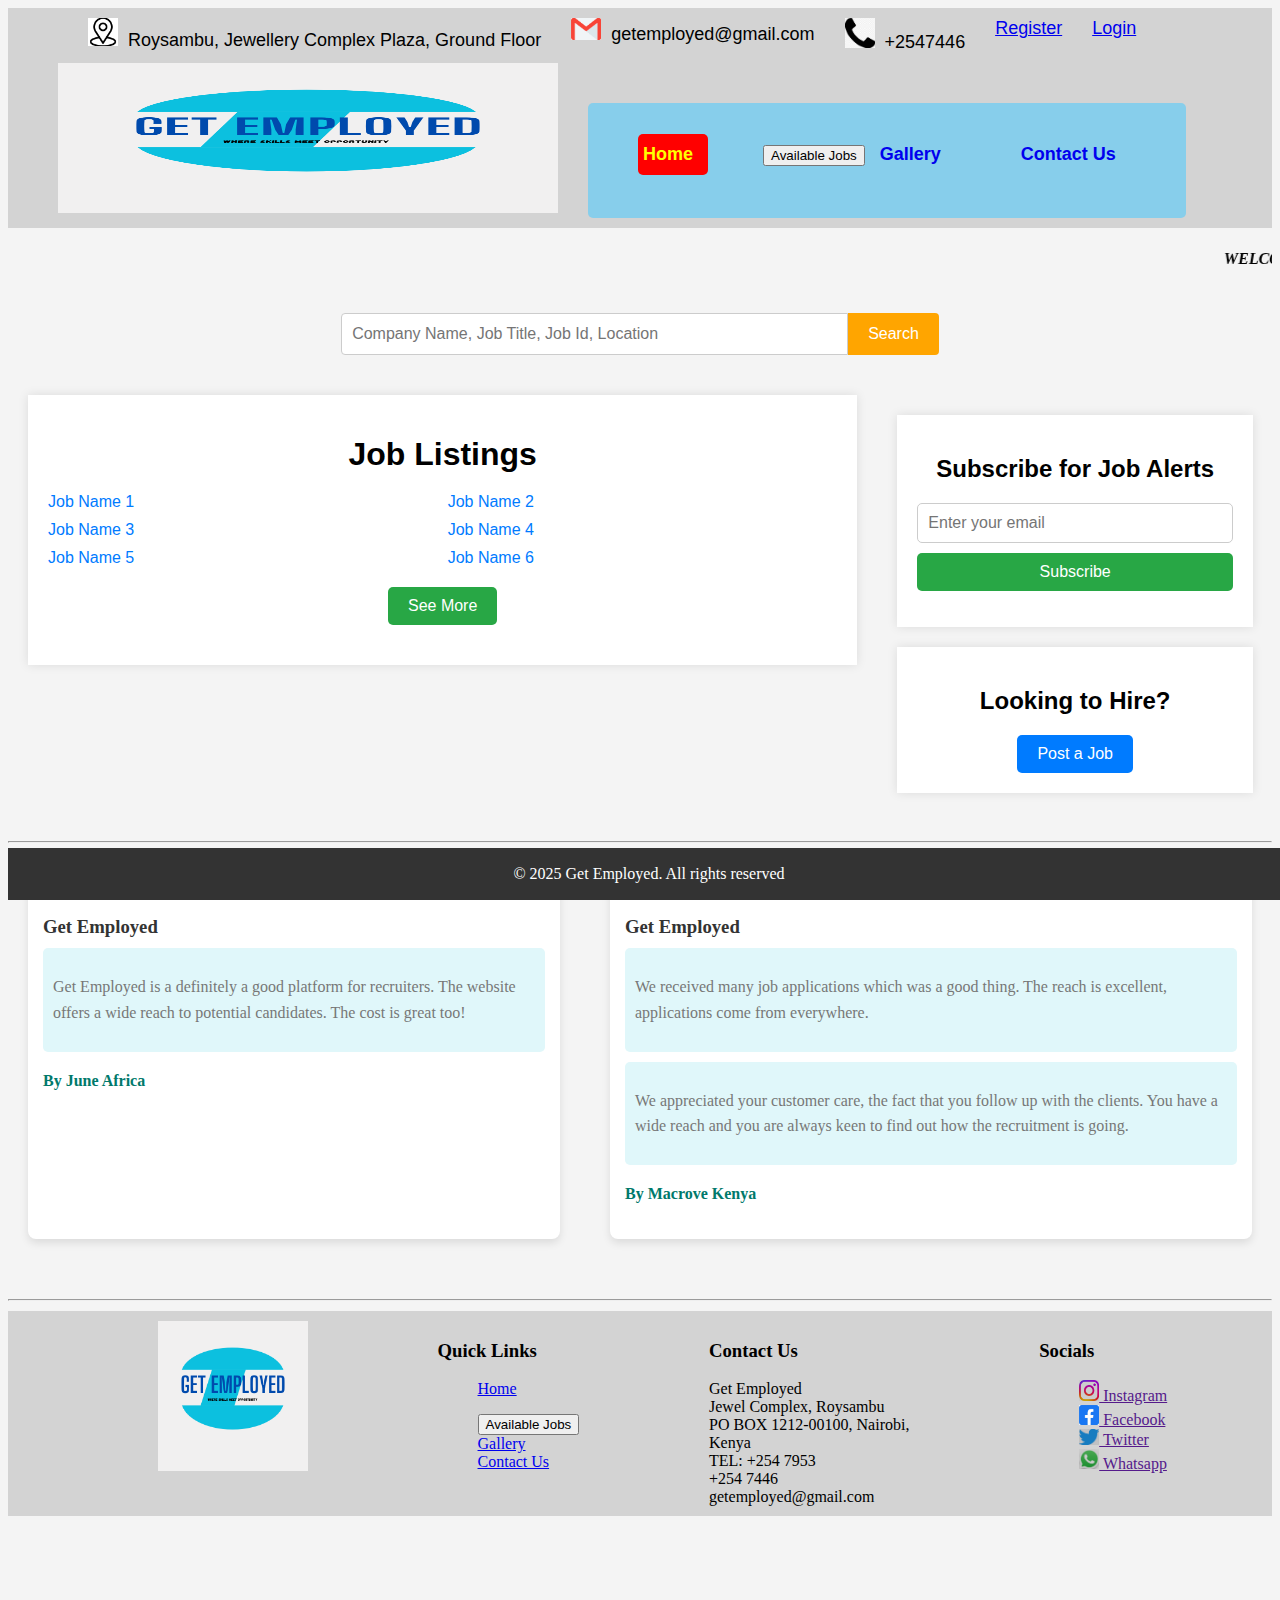
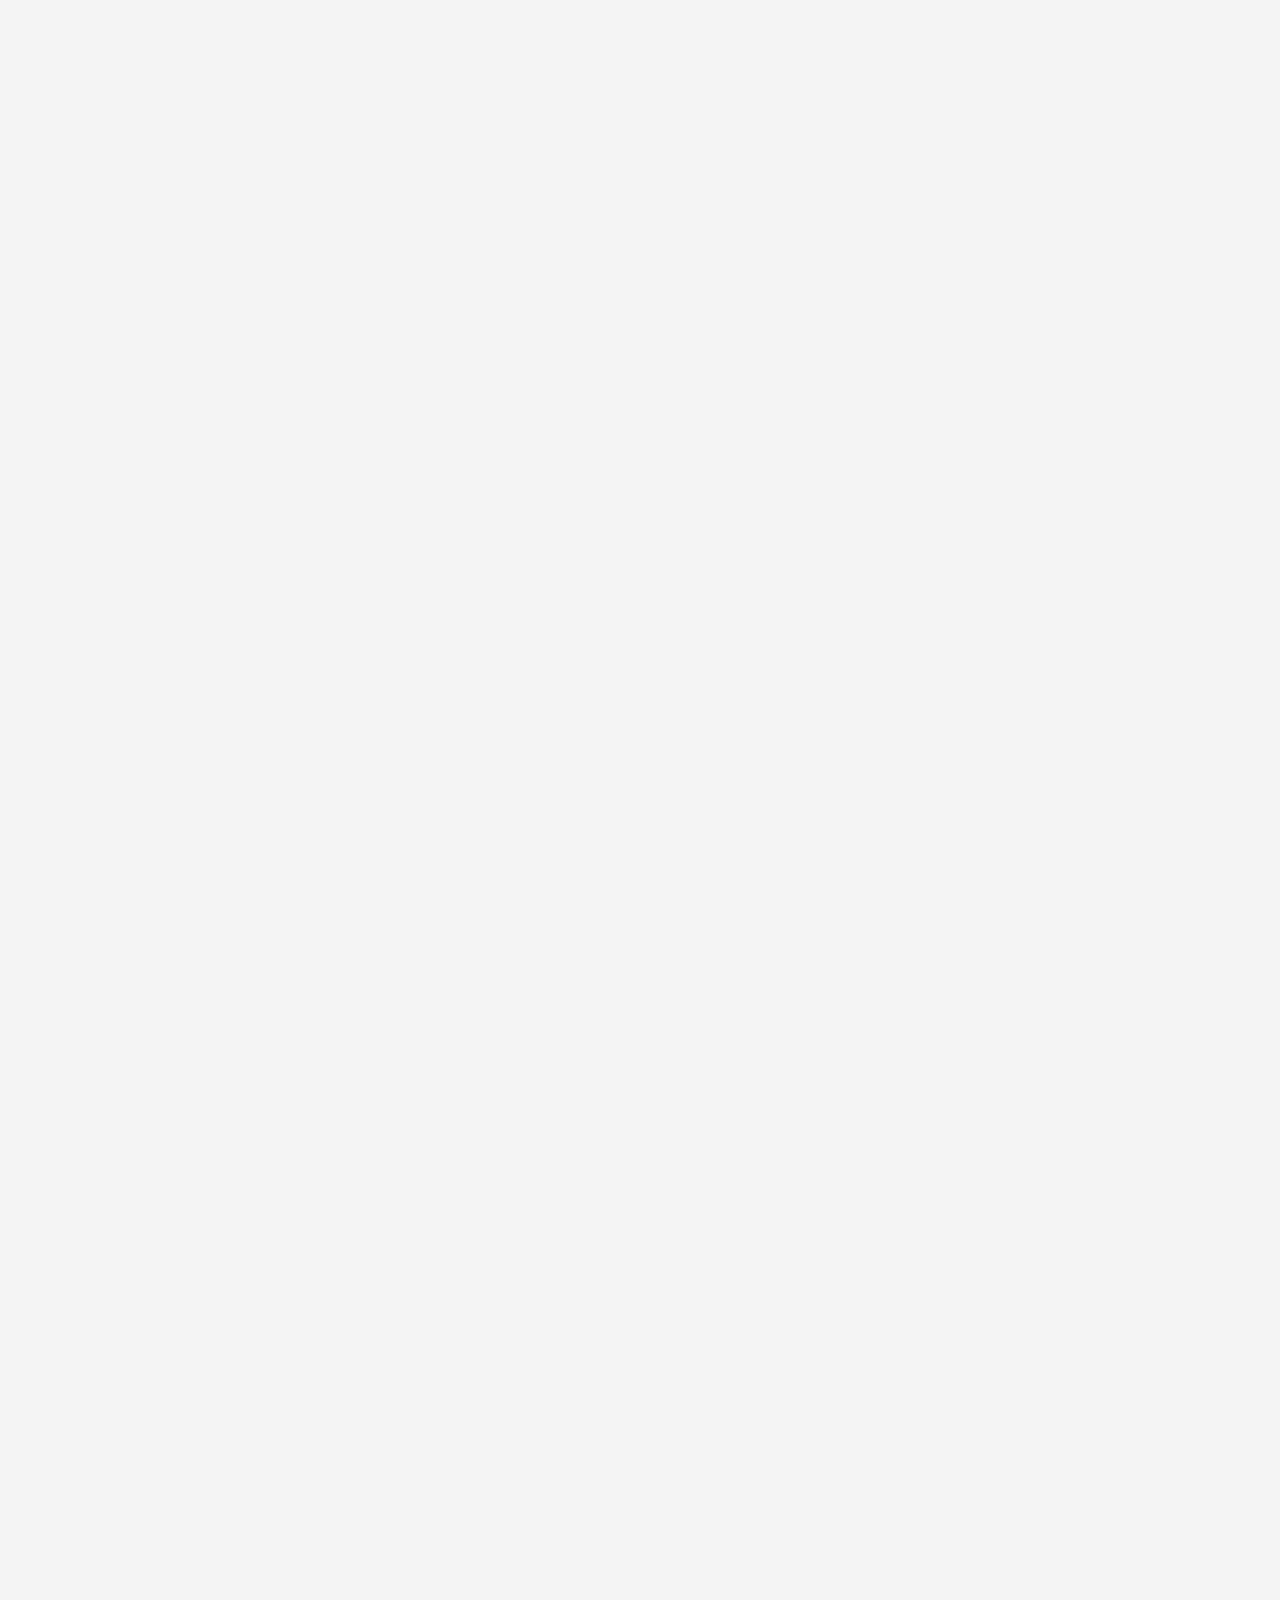
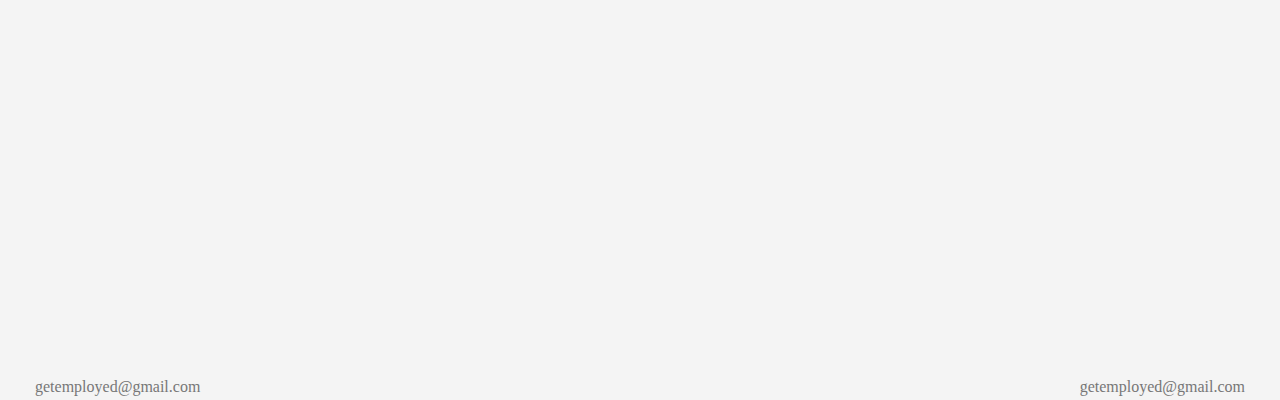
<file: index.html>
<!DOCTYPE html>
<html lang="en">
<head>
    <meta charset="UTF-8">
    <meta name="viewport" content="width=device-width, initial-scale=1.0">
    <title>Get Employed</title>
    <link rel="stylesheet" href="style.css">

    <style>
         /* Apply styles for larger screens */
@media only screen and (min-width: 600px) {
    /* Adjust layout for screens wider than 600px */
    .container {
        width: 80%; /* Adjust as needed */
        margin: 0 auto;
    }
}

/* Apply styles for even larger screens */
@media only screen and (min-width: 900px) {
    /* Adjust layout for screens wider than 900px */
    .container {
        width: 60%; /* Adjust as needed */
    }
}

#container{
            display:flex;
            margin-left: 0px;
            background-color: lightgray;
            padding-left: 50px;
            padding-bottom: 10px;
            list-style: none;
        }
        header{
            margin-left: 30px;
            padding-top: 10px;
            font-size: 18px;
            font-family: "Trebuchet MS", "Lucida Sans Unicode", "Lucida Grande", "Lucida Sans", Arial, sans-serif;
        }
        ul{
            list-style: none;
        }

        .dropdown{
            position: relative;
            display: inline-block;
        }
        .cta{
            display: inline-block;
            padding: 10px 20px;
            background-color: skyblue;
            font-size: 15px;
            border: none;
            border-radius: 5px;
            cursor: pointer;
            color: navy;
            font-weight: bold;
            transition: background-color 0.3s ease;
        }
        .cta:hover{
            background-color: blue;
            opacity: 1;
        }
        .dropdown-content{
            display: none;
            position: absolute;
            top: 100%;
            left: 0;
            background-color: #fff;
            border: 1px solid #ccc;
            border-radius: 5px;
            box-shadow: 0 2px 5px rgba(0, 0, 0, 0.3);
            z-index: 1;
            opacity: 0.8;
        }
        .dropdown-content a{
            display: inline-block;
            padding: 10px 20px;
            font-size: 15px;
            color: #333;
            text-decoration: none;
            transition: background-color 0.3s ease;
        }
        .dropdown-content a:hover{
            background-color: #f2f2f2;
        }
        .dropdown:hover .dropdown-content{
            display: block;
        }
        #bar{
            margin-top: 30px;
            background-color: skyblue;
            text-align: center;
            padding-left: 5px;
            padding: 5px;
            border-radius: 5px;
            margin-left: 0px;

        }
        #bar ul li{
            display: inline-flex; 
        }
        #bar ul li a{
            text-decoration: none;
            font-weight: bold;
            padding-left: 5px;
            padding-right: 15px;
            padding-bottom: 10px;
            padding-top: 10px;
            transition: 500ms;
            margin-left: 5px;
            margin-right: 50px;
            margin-bottom: 20px;
        }
        #active{
            background-color: red;
            color: yellow;
            border-radius: 5px;
        }
        #bar ul li a:hover{
            background-color: blue;
            color: white;
            transition: 500ms;
            border-radius: 10px;
        }

        .foot{
    background-color: #333;
    color:#fff;
    text-align: center;
    margin-top: 10px;
    padding: 1px;
    position: fixed;
    bottom: 0;
    width: 100%;
}
.con{
            display:flex;
            margin-left: 0px;
            background-color: lightgray;
            padding-left: 20px;
            margin-bottom: 0px;
            list-style: none;
            margin-top: 10px;
            justify-content: space-evenly;
            margin-bottom: 60px;
            
            
        }
        footer{
            padding-top: 10px;
            padding-left: 25px;
            padding-bottom: 10px;
        }


        /* Center the form on the page */
/* Center the form at the top of the page */
form#index {
    display: flex;
    justify-content: center;
    align-items: flex-start; /* Align to the top */
    margin: 0;
    padding: 20px 0; /* Add some padding at the top */
}

/* Style the fieldset to remove borders and padding */
form#index fieldset {
    border: none;
    padding: 0;
    margin: 0;
    display: flex;
    align-items: center; /* Align input and button vertically */
}

/* Style the input field */
form#index input[type="text"] {
    height: 40px; /* Set a fixed height */
    padding: 0 10px; /* Add some padding */
    border: 1px solid #ccc; /* Add a border */
    border-radius: 4px 0 0 4px; /* Rounded corners on the left */
    font-size: 16px;
    outline: none; /* Remove the default outline */
}

/* Style the submit button */
form#index input[type="submit"] {
    height: 42px; /* Slightly taller to match input height */
    padding: 0 20px; /* Add some padding */
    background-color: orange; /* Orange background */
    border: none; /* Remove border */
    border-radius: 0 4px 4px 0; /* Rounded corners on the right */
    color: white; /* White text */
    font-size: 16px;
    cursor: pointer; /* Change cursor to pointer on hover */
    transition: background-color 0.3s ease; /* Smooth transition for hover effect */
}

/* Change button color on hover */
form#index input[type="submit"]:hover {
    background-color: darkorange; /* Darker orange on hover */
}
    </style>
</head>
<body bgcolor="#f4f4f4">
    <div id="container">
        <header><img src="pics\location.png" width="30px" length="30px" >&nbsp Roysambu, Jewellery Complex Plaza, Ground Floor</header>
        <header><img src="pics\mail.png.png" width="30px" length="30px" >&nbsp getemployed@gmail.com </header>
        <header><img src="pics\tel.png.png" width="30px" length="30px" >&nbsp +2547446</header>
        <header><a href="register.html">Register</a></header>
        <header><a href="login.html">Login</a></header>
    </div>
    <div id="container">
        <div class="img">
    <a href="pics/2.png"><img src="pics\2.png" width="500px" height="150px" class="img"></a></div>

    <header>
        <div id="bar">
            <ul>
                <li><a href="#" id="active">Home</a></li>
                <li>
                    <div>
                        <form method="post" action="jobsearch.php"><p><center><input type="submit" value="Available Jobs" /></center></form>
                    </div>
                </li> 
                <li><a href="gal1.html">Gallery</a></li>
                <li><a href="contactus.html">Contact Us</a></li>
    
                
            </ul>
            
        </div>
    </header>
    </div>
    <Marquee><h4><i>WELCOME TO GET EMPLOYED WEBSITE</i></h4></Marquee>

    <form id = "index" method="post" action="searchengine.php">
        <fieldset>
          <input type="text" id = "inputIndex" size="50" name="search" placeholder = "Company Name, Job Title, Job Id, Location" required>
          <input type="submit" id = "submitIndex"value="Search" />
        </fieldset>
    </form>
    
    <div class="job-page">
        <div class="container">
            <h1>Job Listings</h1>
            <div id="job-listings" class="job-listings">
                <!-- Job names will be dynamically inserted here -->
                <a href="job_details.php?link=link1">Job Name 1</a>
                <a href="job_details.php?link=link2">Job Name 2</a>
                <a href="job_details.php?link=link3">Job Name 3</a>
                <a href="job_details.php?link=link4">Job Name 4</a>
                <a href="job_details.php?link=link5">Job Name 5</a>
                <a href="job_details.php?link=link6">Job Name 6</a>
            </div>
            <button id="see-more">See More</button>
            <table id="job-table">
                <!-- Jobs will be dynamically inserted here -->
            </table>
        </div>

        <!-- Wrapper for Side-by-Side Containers -->
        <div class="containers-wrapper">
            <!-- Subscription Container -->
            <div class="subscription-container">
                <h2>Subscribe for Job Alerts</h2>
                <form id="subscription-form">
                    <input type="email" id="email" name="email" placeholder="Enter your email" required>
                    <button type="submit">Subscribe</button>
                </form>
                <p id="subscription-message"></p>
            </div>

            <!-- New Container: Looking to Hire? -->
            <div class="subscription-container">
                <h2>Looking to Hire?</h2>
                <a href="login.html" class="hire-button">Post a Job</a>
            </div>
        </div>
    </div>

<hr>

    <div class="getjobs">
        <div class="getjobs1">
            <h3>Get Employed</h3>
            <div class="getjobs2">
                <p>Get Employed is a definitely a good platform for recruiters. The website offers a wide reach to potential candidates. The cost is great too!</p>
            </div>
            <h4>By June Africa</h4>
            <p style="position: absolute; bottom: -2700px; left: 35px; margin: 0;">getemployed@gmail.com</p>
        </div>
        <div class="getjobs1">
            <h3>Get Employed</h3>
            <div class="getjobs2">
                <p>We received many job applications which was a good thing. The reach is excellent, applications come from everywhere.</p>
            </div>
            <div class="getjobs2">
                <p>We appreciated your customer care, the fact that you follow up with the clients. You have a wide reach and you are always keen to find out how the recruitment is going.</p>
            </div>
            <h4>By Macrove Kenya</h4>
            <p style="position: absolute; bottom: -2700px; right: 35px; margin: 0;">getemployed@gmail.com</p>
        </div>
    </div>













    <hr>
    <div class="con">
        <footer>
            <a href="pics/2.png"><img src="pics\2.png" width="150px" height="150px"></a>
        </footer>
        <footer>
            <strong><h3>Quick Links</h3></strong>
            <ul>
                <li><a href="#">Home</a></li>
                <li><div class="dropdown">
                    <form method="post" action="jobsearch.php"><p><center>
                        <input type="submit" value="Available Jobs" /></center>
                    </form>
                   
                <li><a href="gal1.html">Gallery</a></li>
                <li><a href="contactus.html">Contact Us</a></li>
            </ul>
        </footer>
        <footer><strong><h3>Contact Us</h3></strong>
        Get Employed<br>Jewel Complex, Roysambu<br>PO BOX 1212-00100, Nairobi,<br>Kenya<br>TEL: +254 7953<br>+254 7446<br>getemployed@gmail.com
        </footer>
    <footer><strong><h3>Socials</h3></strong>
    <ul>
        
        <li><a href=""><img src="pics\IG.png.png" width="20px" length="20px"> Instagram</a></li>
        <li><a href=""><img src="pics\fb.png.png" width="20px" length="20px"> Facebook</a></li>
        <li><a href=""><img src="pics\twitt.png.png" width="20px" length="20px"> Twitter</a></li>
        <li><a href=""><img src="pics\app.png.png" width="20px" length="20px"> Whatsapp</a></li>
    </ul></footer>
    </div>
        <div class="foot">
            <p>&copy 2025 Get Employed. All rights reserved</p>
        </div>
<script src="script.js"></script> 
<script src="subscription.js"></script>  
</body>
</html>
    
</body>
</html>
</file>
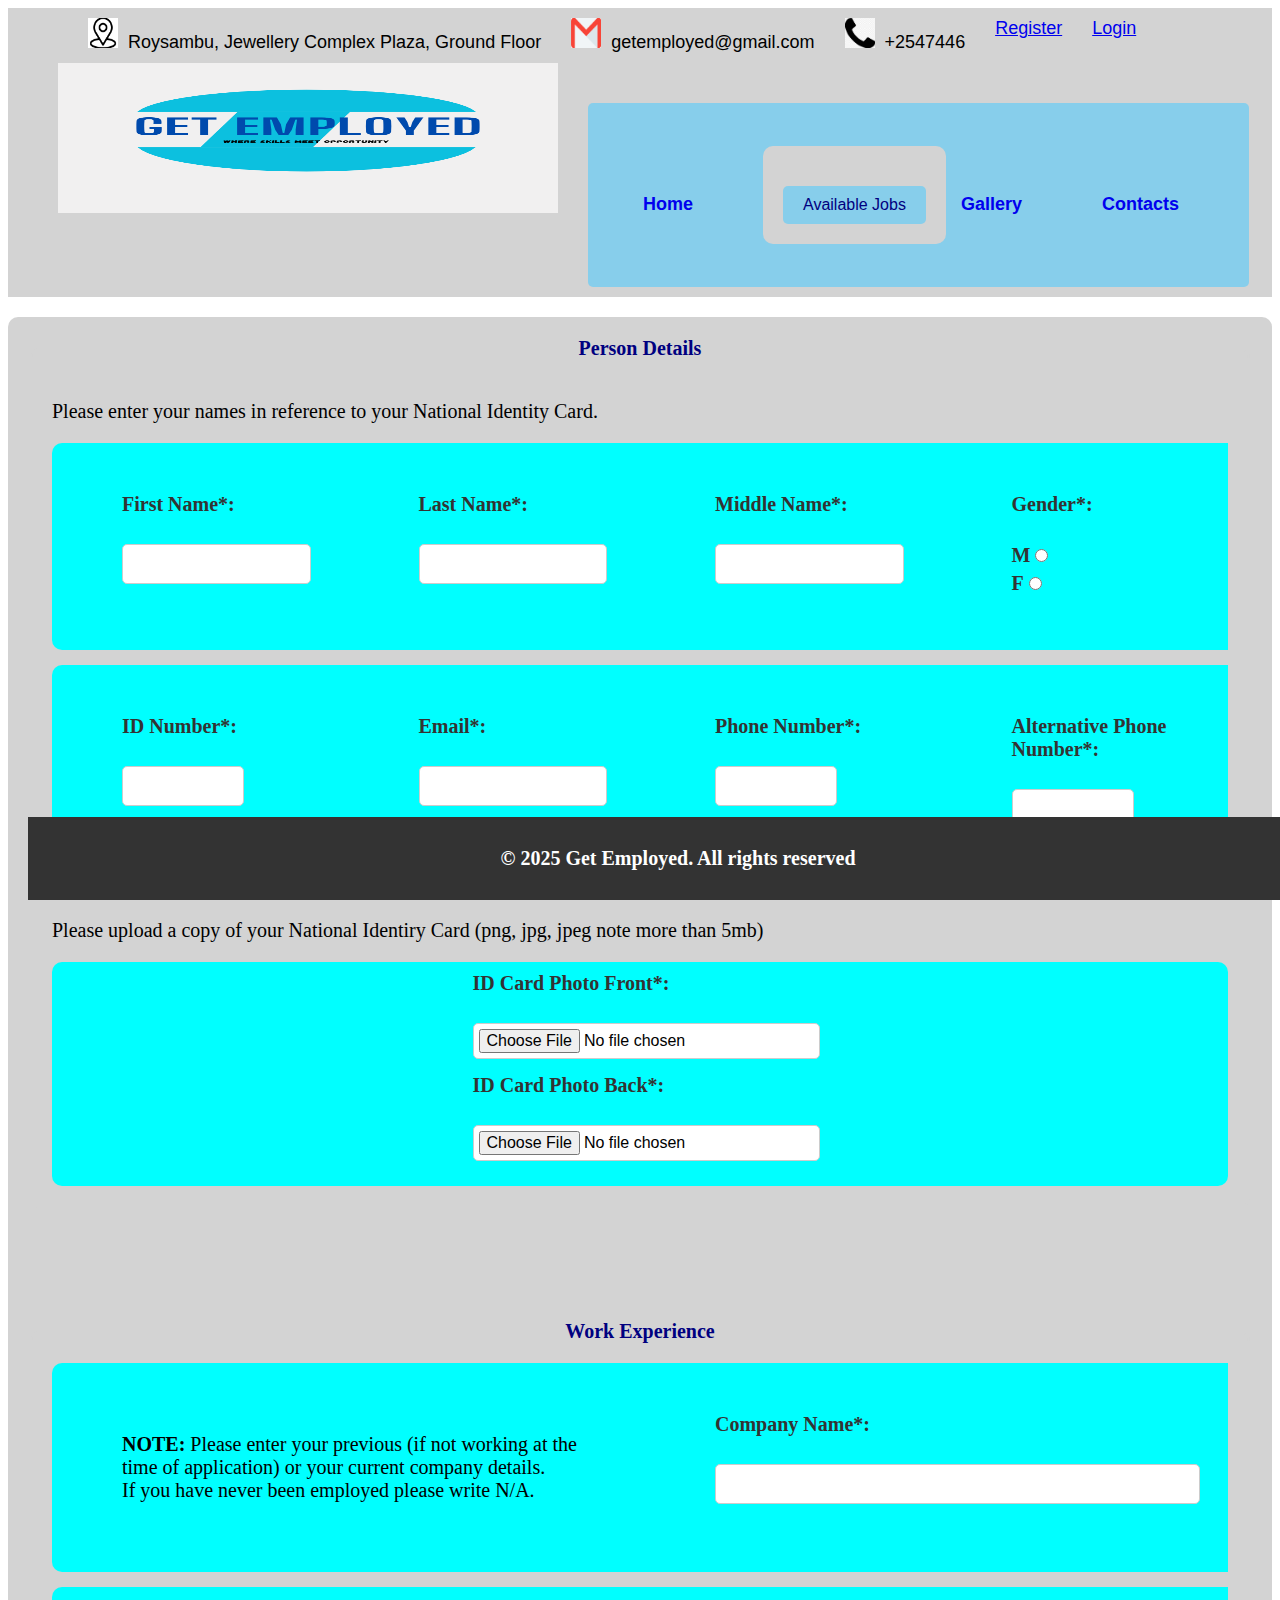
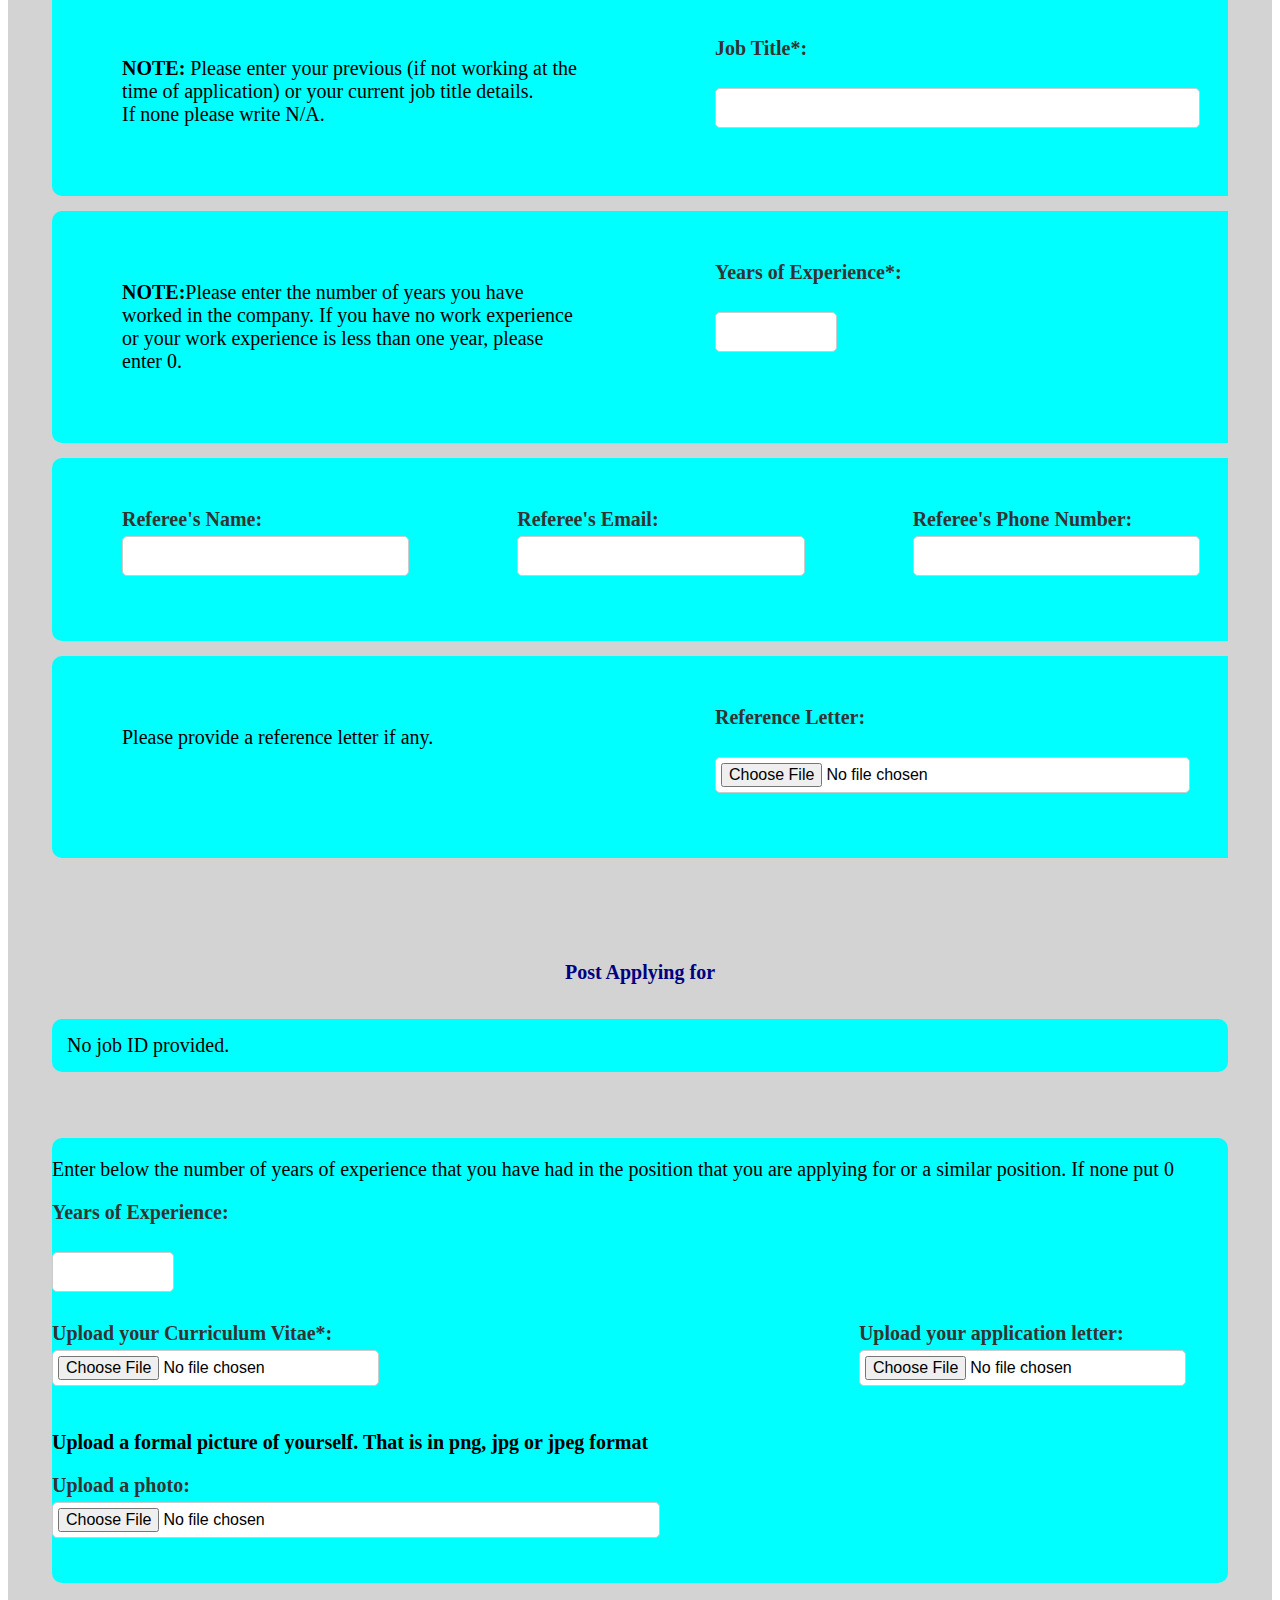
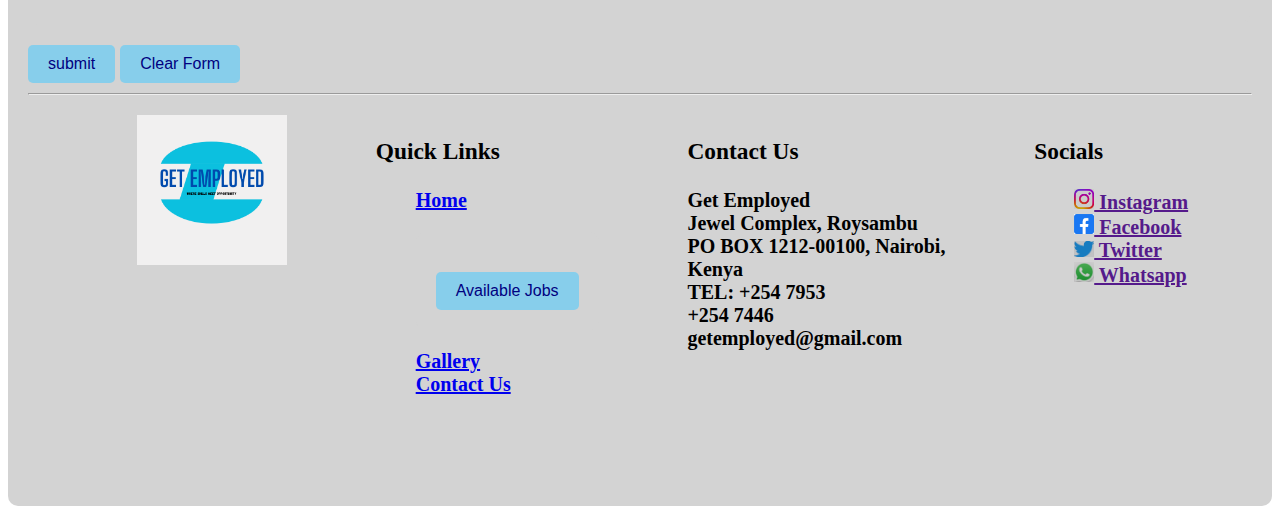
<file: application.html>
<!DOCTYPE html>
<html lang="en">
<head>
    <meta charset="UTF-8">
    <meta name="viewport" content="width=device-width, initial-scale=1.0">
    <title>Application</title>
    <style>
        /* Apply styles for larger screens */
        @media only screen and (min-width: 600px) {
            /* Adjust layout for screens wider than 600px */
            .container {
                width: 80%; /* Adjust as needed */
                margin: 0 auto;
            }
        }

        /* Apply styles for even larger screens */
        @media only screen and (min-width: 900px) {
            /* Adjust layout for screens wider than 900px */
            .container {
                width: 60%; /* Adjust as needed */
            }
        }

        #container{
            display:flex;
            margin-left: 0px;
            background-color: lightgray;
            padding-left: 50px;
            padding-bottom: 10px;
            list-style: none;
        }
        header{
            margin-left: 30px;
            padding-top: 10px;
            font-size: 18px;
            font-family: "Trebuchet MS", "Lucida Sans Unicode", "Lucida Grande", "Lucida Sans", Arial, sans-serif;
        }
        ul{
            list-style: none;
        }

        .dropdown{
            position: relative;
            display: inline-block;
        }
        .cta{
            display: inline-block;
            padding: 10px 20px;
            background-color: skyblue;
            font-size: 15px;
            border: none;
            border-radius: 5px;
            cursor: pointer;
            color: navy;
            font-weight: bold;
            transition: background-color 0.3s ease;
        }
        .cta:hover{
            background-color: blue;
            opacity: 1;
        }
        .dropdown-content{
            display: none;
            position: absolute;
            top: 100%;
            left: 0;
            background-color: #fff;
            border: 1px solid #ccc;
            border-radius: 5px;
            box-shadow: 0 2px 5px rgba(0, 0, 0, 0.3);
            z-index: 1;
            opacity: 0.8;
        }
        .dropdown-content a{
            display: inline-block;
            padding: 10px 20px;
            font-size: 15px;
            color: #333;
            text-decoration: none;
            transition: background-color 0.3s ease;
        }
        .dropdown-content a:hover{
            background-color: #f2f2f2;
        }
        .dropdown:hover .dropdown-content{
            display: block;
        }
        #bar{
            margin-top: 30px;
            background-color: skyblue;
            text-align: center;
            padding-left: 5px;
            padding: 5px;
            border-radius: 5px;
            margin-left: 0px;

        }
        #bar ul li{
            display: inline-flex; 
        }
        #bar ul li a{
            text-decoration: none;
            font-weight: bold;
            padding-left: 5px;
            padding-right: 15px;
            padding-bottom: 10px;
            padding-top: 10px;
            transition: 500ms;
            margin-left: 5px;
            margin-right: 50px;
            margin-bottom: 20px;
        }
        #active{
            background-color: red;
            color: yellow;
            border-radius: 5px;
        }
        #bar ul li a:hover{
            background-color: blue;
            color: white;
            transition: 500ms;
            border-radius: 10px;
        }

        .foot{
    background-color: #333;
    color:#fff;
    text-align: center;
    margin-top: 10px;
    padding: 1px;
    position: fixed;
    bottom: 0;
    width: 100%;
}
.con{
            display:flex;
            margin-left: 0px;
            background-color: lightgray;
            padding-left: 20px;
            margin-bottom: 0px;
            list-style: none;
            margin-top: 10px;
            justify-content: space-evenly;
            margin-bottom: 60px;
            
        }
        footer{
            padding-top: 10px;
            padding-left: 25px;
            padding-bottom: 10px;
        }

        #pers{
            display: flex;
            background-color: aqua;
            justify-content: space-evenly;
            border-radius: 10px;
        }
        .pers1{
            margin-left: 20px;
            padding: 50px;
            background-color: aqua;
        }
        .per0{
            display: flex;
            justify-content: space-evenly;
            background-color: aqua;
            border-radius: 10px;
        }
        .per1{
           
            margin-left: 0px;
            padding: 10px;
            background-color: aqua;
        }


        /* Additional CSS for the form and its elements */
form {
    background-color: lightgray; /* Match the container background */
    padding: 20px;
    border-radius: 10px;
    margin: 20px auto;
    max-width: 100%;
    font-size: 20px;
}

fieldset {
    border: 2px solid lightgray; /* Use skyblue for borders */
    border-radius: 10px;
    padding: 20px;
    margin-bottom: 20px;
}

legend {
    font-weight: bold;
    color: navy; /* Use navy for text */
    font-size: 20px;
    text-align: center;
}

label {
    font-weight: bold;
    color: #333; /* Dark gray for labels */
    display: block;
    margin-bottom: 5px;
}

input[type="text"],
input[type="number"],
input[type="email"],
input[type="tel"],
input[type="file"] {
    width: 100%;
    padding: 10px;
    margin-bottom: 15px;
    border: 1px solid #ccc;
    border-radius: 5px;
    font-size: 16px;
    background-color: #fff; /* White background for inputs */
}

input[type="radio"] {
    margin-right: 10px;
}

input[type="submit"],
input[type="reset"] {
    background-color: skyblue; /* Use skyblue for the submit button */
    color: navy; /* Navy text for contrast */
    padding: 10px 20px;
    border: none;
    border-radius: 5px;
    font-size: 16px;
    cursor: pointer;
    transition: background-color 0.3s ease;
}

input[type="submit"]:hover,
input[type="reset"]:hover {
    background-color: blue; /* Change to blue on hover */
    color: white; /* White text on hover */
}

/* Style for file upload sections */
input[type="file"] {
    background-color: #fff;
    padding: 5px;
    border: 1px solid #ccc;
    border-radius: 5px;
}

/* Style for the "Years of Experience" input */
input[type="number"] {
    width: 100px; /* Limit width for number inputs */
}

/* Style for the "Referee's Name", "Referee's Email", and "Referee's Phone Number" sections */
#pers {
    display: flex;
    justify-content: space-between;
    margin-bottom: 15px;
}

.pers1 {
    flex: 1;
    margin-right: 10px;
}

.pers1:last-child {
    margin-right: 0;
}

/* Style for the "Upload your Curriculum Vitae" and "Upload your application letter" sections */
#pers1 {
    margin-bottom: 15px;
}

/* Style for the "Upload a photo" section */
#pers:last-child {
    margin-bottom: 20px;
}

/* Style for the job details section */
#job-details {
    background-color: aqua; /* Use aqua for the job details background */
    padding: 15px;
    border-radius: 10px;
    margin-bottom: 20px;
}

#job-title {
    color: navy; /* Navy for the job title */
    font-size: 24px;
    margin-bottom: 10px;
}

#job-description {
    color: #333; /* Dark gray for the job description */
    font-size: 16px;
}

/* Style for the footer */
.foot {
    background-color: #333; /* Dark background for the footer */
    color: #fff; /* White text for the footer */
    text-align: center;
    padding: 10px;
    position: fixed;
    bottom: 0;
    width: 100%;
}
        

    </style>

    <script>
        // Function to get the job ID from the URL
        function getJobId() {
            const urlParams = new URLSearchParams(window.location.search);
            return urlParams.get('id');
        }
    
        // Function to convert a string to title case
        function toTitleCase(str) {
            // List of conjunctions and prepositions to keep in lowercase
            const lowercaseWords = ["and", "or", "the", "a", "an", "in", "on", "at", "for", "with", "to", "by", "of"];
    
            return str
                .toLowerCase() // Convert the entire string to lowercase
                .split(" ") // Split the string into words
                .map((word, index) => {
                    // Capitalize the first letter of each word, except for conjunctions (unless it's the first word)
                    if (index === 0 || !lowercaseWords.includes(word)) {
                        return word.charAt(0).toUpperCase() + word.slice(1);
                    } else {
                        return word;
                    }
                })
                .join(" "); // Join the words back into a single string
        }
    
        // Fetch job details based on the job ID
        async function fetchJobDetails(jobId) {
            try {
                const response = await fetch(`getJobDetails.php?id=${jobId}`);
                const data = await response.json();
                if (data) {
                    // Format the job name to title case
                    const formattedJobName = toTitleCase(data.jobname);
    
                    // Display the job details on the page
                    document.getElementById('job-title').innerText = `Job ID: ${jobId} - ${formattedJobName}`;
                    document.getElementById('job-description').innerText = data.editor;
                    // Set the job ID in a hidden input field
                    document.getElementById('job-id').value = jobId;
                } else {
                    document.getElementById('job-details').innerText = "Job not found.";
                }
            } catch (error) {
                console.error('Error fetching job details:', error);
            }
        }
    
        // On page load, fetch and display job details
        window.onload = function() {
            const jobId = getJobId();
            if (jobId) {
                fetchJobDetails(jobId);
            } else {
                document.getElementById('job-details').innerText = "No job ID provided.";
            }
        };
    </script>

</head>
<body>

    <div id="container">
        <header><img src="pics/location.png" width="30px" height="30px" >&nbsp Roysambu, Jewellery Complex Plaza, Ground Floor</header>
        <header><img src="pics/mail.png.png" width="30px" height="30px" >&nbsp getemployed@gmail.com </header>
        <header><img src="pics/tel.png.png" width="30px" height="30px" >&nbsp +2547446</header>
            <header><a href="register.html">Register</a></header>
            <header><a href="login.html">Login</a></header>
    </div>
    <div id="container">
        <div class="img">
    <a href="pics/2.png"><img src="pics/2.png" width="500px" height="150px" class="img"></a></div>

    <header>
        <div id="bar">
            <ul>
                <li><a href="http://localhost/Exercises/">Home</a></li>
                <li><div>
                    <form method="post" action="jobsearch.php"><p><center>
                        <input type="submit" value="Available Jobs" /></center>
                    </form>
                    
                </div></li> 
                <li><a href="gal1.html">Gallery</a></li>
                
                <li><a href="contactus.html">Contacts</a></li>
    
                
            </ul>
            
        </div>
    </header>
    </div>
    
                

                    
        



    <form method="POST" action="application.php" enctype="multipart/form-data">
        <fieldset>
            <legend><b>Person Details</b></legend>
            <p>Please enter your names in reference to your National Identity Card.</p>
            <div id="pers">
                <div class="pers1">
                    
          <label>First Name*:</label><br> <input type = "text" name = "fname" size ="20" required>
        </div>
        <div class="pers1">
            <label>Last Name*:</label><br> <input type = "text" name = "lname" size ="20" reqiured>
        </div>
        <div class="pers1">
            <label>Middle Name*:</label><br> <input type = "text" name = "mname" size ="20">
        </div>
        <div class="pers1">
            <label>Gender*:</label><br> <label>M<input type="radio" name="gender" value="male"></label>
            <label>F<input type="radio" name="gender" value="female"></label>
          </div>
        </div>

        <div id="pers">
            
    <div class="pers1">
        <label>ID Number*:</label><br> <input type = "number" name = "idno" maxlength = "10" oninput="this.value = this.value.replace(/[^0-9]/g, '') .slice(0, 10);" size ="20" reqiured>
    </div>
    <div class="pers1">
        <label>Email*:</label><br> <input type = "email" name = "email" size ="20" reqiured>
    </div>
    <div class="pers1">
        <label>Phone Number*:</label><br> <label><input type = "number" name = "tel" size = "" maxlength = "10" oninput = "this.value = this.value.replace(/[^0-9]/g, '');" required>
    </div>
    <div class="pers1">
        <label>Alternative Phone Number*:</label><br> <label><input type = "number" name = "alttel" size = "" maxlength = "10" oninput = "this.value = this.value.replace(/[^0-9]/g, '');">
      </div>
    </div>


    <p>Please upload a copy of your National Identiry Card (png, jpg, jpeg note more than 5mb)</p>
    <div class="per0">
        <div class="per1">
         <label>ID Card Photo Front*:</label>&nbsp &nbsp <input type = "file" name = "idfront" accept="images" reqiured>
         <label>ID Card Photo Back*:</label>&nbsp &nbsp <input type = "file" name = "idback" accept = "images" reqiured>
        </div>
    </div>
        </fieldset><br><br><br><br>

        <fieldset>
            <legend><b>Work Experience</b></legend>



            <div id="pers">
            
                <div class="pers1">
                    <p><b>NOTE:</b> Please enter your previous (if not working at the time of application) or your  current company details.<br>If you have never been employed please write N/A.</p>
                </div>
                <div class="pers1">
                    <label>Company Name*:</label><br>
                    <input type = "text" name = "companyname" size = "30" required> 
                </div>
            </div>


            <div id="pers">
                <div class="pers1">
                    <p><b>NOTE:</b> Please enter your previous (if not working at the time of application) or your current job title details.<br> If none please write N/A.</p>
                </div>
                <div class="pers1">
                    <label>Job Title*:</label><br>
                    <input type = "text" name = "jobtitle" size = "30"required><br>
                </div>
            </div>



            <div id="pers">
                <div class="pers1">
                    <p><b>NOTE:</b>Please enter the number of years you have worked in the company. If you have no work experience or your work experience is less than one year, please enter 0.</p>
                </div>
                <div class="pers1">
                    <label>Years of Experience*:</label><br>
                      <input type = "number" name = "no_of_experience" size = "5" maxlength = "2" oninput="this.value = this.value.replace(/[^0-9]/g, '') .slice(0, 2);" required>
                </div>
            </div>


            <div id="pers">
                <div class="pers1">
                    <label>Referee's Name: </label>
                    <input type = "text" name = "referee" size = "20">
                </div>
                <div class="pers1">
                    <label>Referee's Email: </label>
                    <input type = "text" name = "refemail" size = "20">
                </div>
                <div class="pers1">
                    <label>Referee's Phone Number: </label>
                    <input type = "tel" name = "reftel" size = "20" maxlength = "10" oninput="this.value = this.value.replace(/[^0-9]/g, '');">
                </div>
            </div>


            <div id="pers">
                <div class="pers1">
                    <p>Please provide a reference letter if any.</p>
                </div>
                <div class="pers1">
                    <label>Reference Letter:</label><br>
                    <input type = "file" name = "refletter" accept = ".doc, .docx, .pdf"><br>
                </div>
            </div><br><br>
    </fieldset>

    <fieldset>   
        
            <legend>Post Applying for</legend>
        <div id = "pers"></div>
            <div id="pers1">
                <div id="job-details">
                    <h1 id="job-title"></h1>
                    <p id="job-description"></p>
                    <!-- Add more fields as needed -->
                </div>
            </div><br><br>
        </div>
        <div id = "pers">
            <div id = "pers1">
                <input type="hidden" id="job-id" name="job-id">
                <p>Enter below the number of years of experience that you have had in the position that you are applying for or a similar position. If none put 0</p>
            
            <div id = "pers1">
                <label>Years of Experience: </label><br>
                <input type = "number" name = "post_experience" maxlength = "10" oninput="this.value = this.value.replace(/[^0-9]/g, '') .slice(0, 2);" required>
            </div>
        <div id = "pers">
            <div id = "pers1">
                <b><label>Upload your Curriculum Vitae*:</label></b>
                <input type = "file" name = "cv" accept = ".doc, .docx, .pdf" required>
            </div>
            <div id = "pers1">
                <b><label>Upload your application letter: </label></b>
                <input type = "file" name = "app_letter" accept = ".doc, .docx, .pdf"><br>
            </div>            
        </div>
        <div id = "pers"> 
            <b>Upload a formal picture of yourself. That is in png, jpg or jpeg format</p>
            <b><label>Upload a photo: </label></b>
            <input type = "file" name = "applicantphoto" accept = "images" required><br>
        </div>

        
    </fieldset>
    <form>
        <input type = "submit" name = "submit" value = "submit">
        <input type="reset" name = "clear" value="Clear Form">
    </form>

    <hr>
    <div class="con">
        <footer>
            <a href="pics/2.png"><img src="pics\2.png" width="150px" height="150px"></a>
        </footer>
        <footer>
            <strong><h3>Quick Links</h3></strong>
            <ul>
                <li><a href="http://localhost/Exercises/">Home</a></li>
                <li><div>
                        <form method="post" action="jobsearch.php">
                            <p><center><input type="submit" value="Available Jobs" /></center>
                        </form>
                    </div>
                </li>
                
                        
                <li><a href="gal1.html">Gallery</a></li>
                <li><a href="contactus.html">Contact Us</a></li>
            </ul>
        </footer>
        <footer><strong><h3>Contact Us</h3></strong>
        Get Employed<br>Jewel Complex, Roysambu<br>PO BOX 1212-00100, Nairobi,<br>Kenya<br>TEL: +254 7953<br>+254 7446<br>getemployed@gmail.com
        </footer>
    <footer><strong><h3>Socials</h3></strong>
    <ul>
        
        <li><a href=""><img src="pics\IG.png.png" width="20px" length="20px"> Instagram</a></li>
        <li><a href=""><img src="pics\fb.png.png" width="20px" length="20px"> Facebook</a></li>
        <li><a href=""><img src="pics\twitt.png.png" width="20px" length="20px"> Twitter</a></li>
        <li><a href=""><img src="pics\app.png.png" width="20px" length="20px"> Whatsapp</a></li>
    </ul></footer>
    </div>
        <div class="foot">
            <p>&copy 2025 Get Employed. All rights reserved</p>
        </div>
    
</body>
</html>
</file>
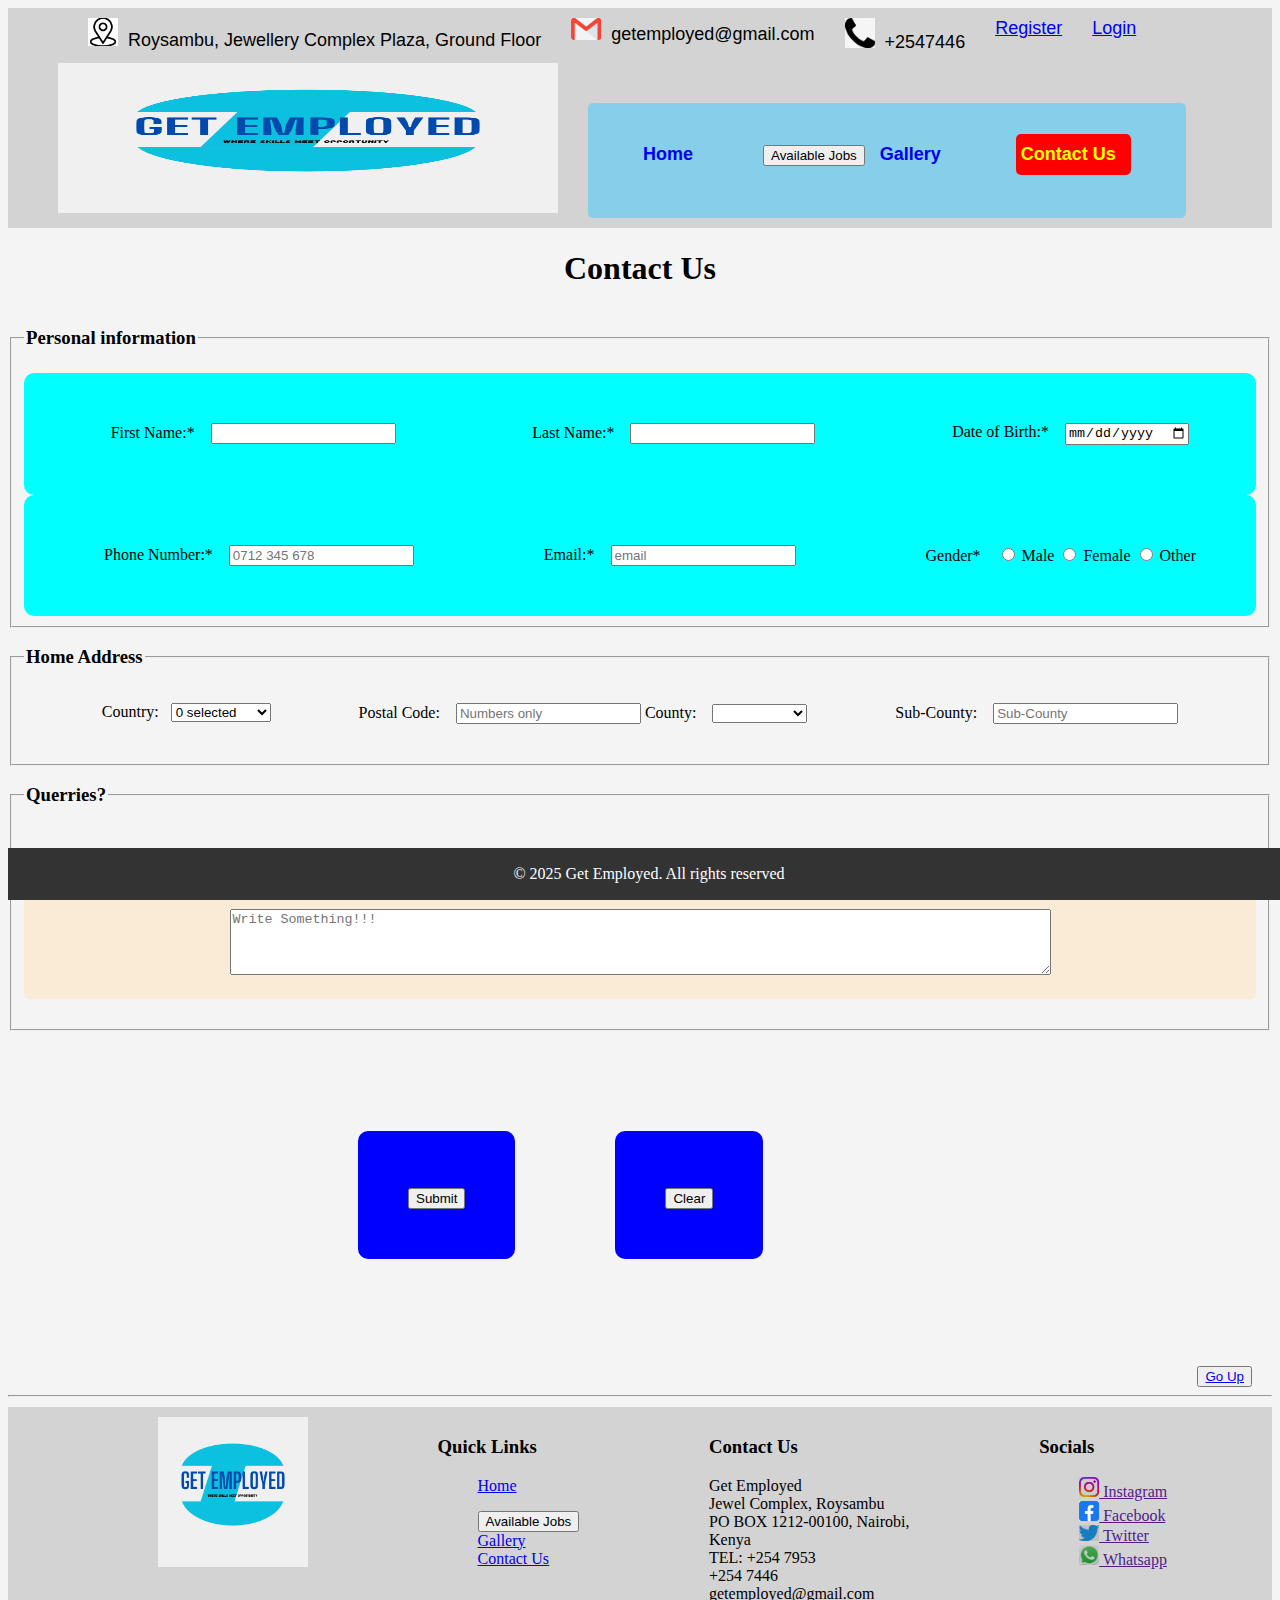
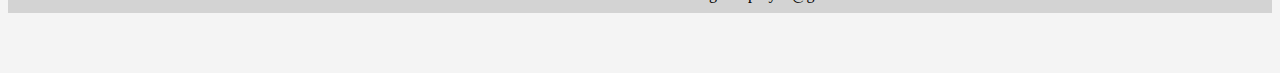
<file: contactus.html>
<!DOCTYPE html>
<html lang="en">
<head>
    <meta charset="UTF-8">
    <meta name="viewport" content="width=device-width, initial-scale=1.0">
    <title>Contact Us</title>
    <style>
             /* Apply styles for larger screens */
@media only screen and (min-width: 600px) {
    /* Adjust layout for screens wider than 600px */
    .container {
        width: 80%; /* Adjust as needed */
        margin: 0 auto;
    }
}

/* Apply styles for even larger screens */
@media only screen and (min-width: 900px) {
    /* Adjust layout for screens wider than 900px */
    .container {
        width: 60%; /* Adjust as needed */
    }
}

#container{
            display:flex;
            margin-left: 0px;
            background-color: lightgray;
            padding-left: 50px;
            padding-bottom: 10px;
            list-style: none;
        }
        header{
            margin-left: 30px;
            padding-top: 10px;
            font-size: 18px;
            font-family: "Trebuchet MS", "Lucida Sans Unicode", "Lucida Grande", "Lucida Sans", Arial, sans-serif;
        }
        ul{
            list-style: none;
        }

        .dropdown{
            position: relative;
            display: inline-block;
        }
        .cta{
            display: inline-block;
            padding: 10px 20px;
            background-color: skyblue;
            font-size: 15px;
            border: none;
            border-radius: 5px;
            cursor: pointer;
            color: navy;
            font-weight: bold;
            transition: background-color 0.3s ease;
        }
        .cta:hover{
            background-color: blue;
            opacity: 1;
        }
        .dropdown-content{
            display: none;
            position: absolute;
            top: 100%;
            left: 0;
            background-color: #fff;
            border: 1px solid #ccc;
            border-radius: 5px;
            box-shadow: 0 2px 5px rgba(0, 0, 0, 0.3);
            z-index: 1;
            opacity: 0.8;
        }
        .dropdown-content a{
            display: inline-block;
            padding: 10px 20px;
            font-size: 15px;
            color: #333;
            text-decoration: none;
            transition: background-color 0.3s ease;
        }
        .dropdown-content a:hover{
            background-color: #f2f2f2;
        }
        .dropdown:hover .dropdown-content{
            display: block;
        }
        #bar{
            margin-top: 30px;
            background-color: skyblue;
            text-align: center;
            padding-left: 5px;
            padding: 5px;
            border-radius: 5px;
            margin-left: 0px;

        }
        #bar ul li{
            display: inline-flex; 
        }
        #bar ul li a{
            text-decoration: none;
            font-weight: bold;
            padding-left: 5px;
            padding-right: 15px;
            padding-bottom: 10px;
            padding-top: 10px;
            transition: 500ms;
            margin-left: 5px;
            margin-right: 50px;
            margin-bottom: 20px;
        }
        #active{
            background-color: red;
            color: yellow;
            border-radius: 5px;
        }
        #bar ul li a:hover{
            background-color: blue;
            color: white;
            transition: 500ms;
            border-radius: 10px;
        }

        .foot{
    background-color: #333;
    color:#fff;
    text-align: center;
    margin-top: 10px;
    padding: 1px;
    position: fixed;
    bottom: 0;
    width: 100%;
}
.con{
            display:flex;
            margin-left: 0px;
            background-color: lightgray;
            padding-left: 20px;
            margin-bottom: 0px;
            list-style: none;
            margin-top: 10px;
            justify-content: space-evenly;
            margin-bottom: 60px;
            
            
        }
        footer{
            padding-top: 10px;
            padding-left: 25px;
            padding-bottom: 10px;
        }

        ul{
            list-style: none;
        }
        #pers{
            display: flex;
            background-color: aqua;
            justify-content: space-evenly;
            border-radius: 10px;
        }
        .pers1{
            margin-left: 20px;
            padding: 50px;
        }
        .per0{
            display: flex;
            justify-content: space-evenly;
        }
        .per1{
           
            margin-left: 0px;
            padding: 10px;
        }
        .comment0{
            text-align: center;
            margin-bottom: 20px;
            background-color: antiquewhite;
            border-radius: 5px;
            padding-bottom: 20px;
        }
        .submit{
            text-align: center;
            margin: 50px;
            margin-left: 300px;
           
           text-align: center;
            display: flex;

        }
        .submit1{
            background-color: blue;
            padding-left: 50px;
            margin: 50px;
            padding-right: 50px;
            padding-top: 50px;
            padding-bottom: 50px;
            font-size: 25px;
            border-radius: 10px;
        }
        .go{
            text-align: end;
            font-size: 25px;
            margin-right: 20px;
        }

    </style>
</head>
<body><body bgcolor="#f4f4f4">
    <div id="container">
        <header><img src="pics\location.png" width="30px" length="30px" >&nbsp Roysambu, Jewellery Complex Plaza, Ground Floor</header>
        <header><img src="pics\mail.png.png" width="30px" length="30px" >&nbsp getemployed@gmail.com </header>
        <header><img src="pics\tel.png.png" width="30px" length="30px" >&nbsp +2547446</header>
        <header><a href="register.html">Register</a></header>
        <header><a href="login.html">Login</a></header>
    </div>
    <div id="container">
        <div class="img">
    <a href="pics/2.png"><img src="pics\2.png" width="500px" height="150px" class="img"></a></div>

    <header>
        <div id="bar">
            <ul>
                <li><a href="http://localhost/Exercises/">Home</a></li>
                <li>
                    <div>
                        <form method="post" action="jobsearch.php"><p><center><input type="submit" value="Available Jobs" /></center></form>
                    </div>
                </li> 
                <li><a href="gal1.html">Gallery</a></li>
                <li><a href="#" id="active">Contact Us</a></li>
    
                
            </ul>
            
        </div>
    </header>
    </div>




    <form action="https://formspree.io/f/mvoebyrl" method="post">
        <h1><center id="cta">Contact Us</center></h1>
        <fieldset>
            <legend><h3>Personal information</h3></legend>
            <div id="pers">
                <div class="pers1">
          <label>First Name:*</label>&nbsp &nbsp <input type="text" name="First_name" required>
        </div>
        <div class="pers1">
            <label>Last Name:*</label>&nbsp &nbsp <input type="text" name="Last_name" required>
        </div>
        <div class="pers1">
            <label>Date of Birth:*</label>&nbsp &nbsp <input type="date" name="DOB" required>
        </div>
        </div>
        <div id="pers">
            <div class="pers1">
                <label>Phone Number:*</label>&nbsp &nbsp
                <input type="text" onkeypress="return(event.charCode>=48)&&(event.charCode<=57)" min="0" max="10" placeholder ="0712 345 678" name="tel" required>
            </div>
            <div class="pers1">
                <label for="email">Email:*</label>&nbsp &nbsp
           <input type="email" placeholder="email" name="email" required>
            </div>
            <div class="pers1">
                <label>Gender*</label>&nbsp &nbsp
                <input type="radio" name="gender" value="Male"required> Male
                <input type="radio" name="gender" value="Male"> Female
                <input type="radio" name="gender" value="Male"> Other
            </div>
        </div>
        </fieldset>
        <fieldset>
            <Legend><h3>Home Address</h3></Legend>
            <div class="per0">
                <div class="per1">
                    <label>Country:</label>&nbsp &nbsp<select multiple size="1">
                    <option value="--select" name="country"></option>
                    <option value="Kenya" name="country">Kenya</option>
                    <option value="" name="country">Uganda</option>
                    <option value="" name="country">Tanzania</option>
                    <option value="" name="country">Burundi</option>
                    <option value="" name="country">Eritrea</option>
                    <option value="" name="country">Rwanda</option>
                    <option value="" name="country">Somalia</option>
                    <option value="" name="country">Sudan</option>
                    <option value="" name="country">Ethiopia</option>
                    <option value="" name="country">South Sudan</option>
                    <option value="" name="country">Uganda</option>
                </select>
                    </div>
                <div class="per1">
                <label>Postal Code:</label>&nbsp &nbsp
                <input type="text" onkeypress="return(event.charCode>=48)&&(event.charCode<=57)" min="0" max="10" name="postal_code" placeholder="Numbers only" required>
                <label>County:</label>&nbsp &nbsp
                <select required>
                    <option value="--select--" name="county"></option>
                    <option value="" name="county">Nairobi</option>
                    <option value="" name="county">Kiambu</option>
                    <option value="" name="county">Nyeri</option>
                    <option value="" name="county">Kirinyaga</option>
                    <option value="" name="county">Muranga</option>
                    <option value="" name="county">Eldoret</option>
                    <option value="" name="county">Uasin Gishu</option>
                    <option value="" name="county">Mandera</option>
                    <option value="" name="county">Nyandarua</option>
                    <option value="" name="county">Homabay</option>
                    <option value="" name="county">Kisumu</option>
                    <option value="" name="county">Kisii</option>
                    <option value="" name="county">Nyamira</option>
                </select>
                </div>
                <div class="per1">
                    <label>Sub-County:</label>&nbsp &nbsp
                    <input type="text" onkeypress="return(event.charCode>=65)&&(event.charCode<=91) || (event.charCode>=97)&&(event.charCode<=123)" placeholder="Sub-County" name="Sub-County">
                </div>
            </div>
            <div class="per1">
                </div>
        </fieldset>
        <fieldset>
            <legend><h3>Querries?</h3></legend>
            <div class="comment0">
                <label><h4>Tell Us Something:</h4></label><br>
<textarea cols="100" rows="4" placeholder="Write Something!!!" name="Comments"></textarea>
            </div>

        </fieldset>
        <div class="submit">
            <div class="submit1">
        <button type="submit">Submit</button>
        </div>
        <div class="submit1">
        <button type="reset">Clear</div>
    </div>
    <div class="go">
       <button><a href="#cta">Go Up</a></button>
    </div>
    </form>
    








    <hr>
    <div class="con">
        <footer>
            <a href="pics/2.png"><img src="pics\2.png" width="150px" height="150px"></a>
        </footer>
        <footer>
            <strong><h3>Quick Links</h3></strong>
            <ul>
                <li><a href="http://localhost/Exercises/">Home</a></li>
                <li><div class="dropdown">
                    <form method="post" action="jobsearch.php"><p><center>
                        <input type="submit" value="Available Jobs" /></center>
                    </form>
                   
                <li><a href="gal1.html">Gallery</a></li>
                <li><a href="#">Contact Us</a></li>
            </ul>
        </footer>
        <footer><strong><h3>Contact Us</h3></strong>
        Get Employed<br>Jewel Complex, Roysambu<br>PO BOX 1212-00100, Nairobi,<br>Kenya<br>TEL: +254 7953<br>+254 7446<br>getemployed@gmail.com
        </footer>
    <footer><strong><h3>Socials</h3></strong>
    <ul>
        
        <li><a href=""><img src="pics\IG.png.png" width="20px" length="20px"> Instagram</a></li>
        <li><a href=""><img src="pics\fb.png.png" width="20px" length="20px"> Facebook</a></li>
        <li><a href=""><img src="pics\twitt.png.png" width="20px" length="20px"> Twitter</a></li>
        <li><a href=""><img src="pics\app.png.png" width="20px" length="20px"> Whatsapp</a></li>
    </ul></footer>
    </div>
        <div class="foot">
            <p>&copy 2025 Get Employed. All rights reserved</p>
        </div>
</body>
</html>
</file>
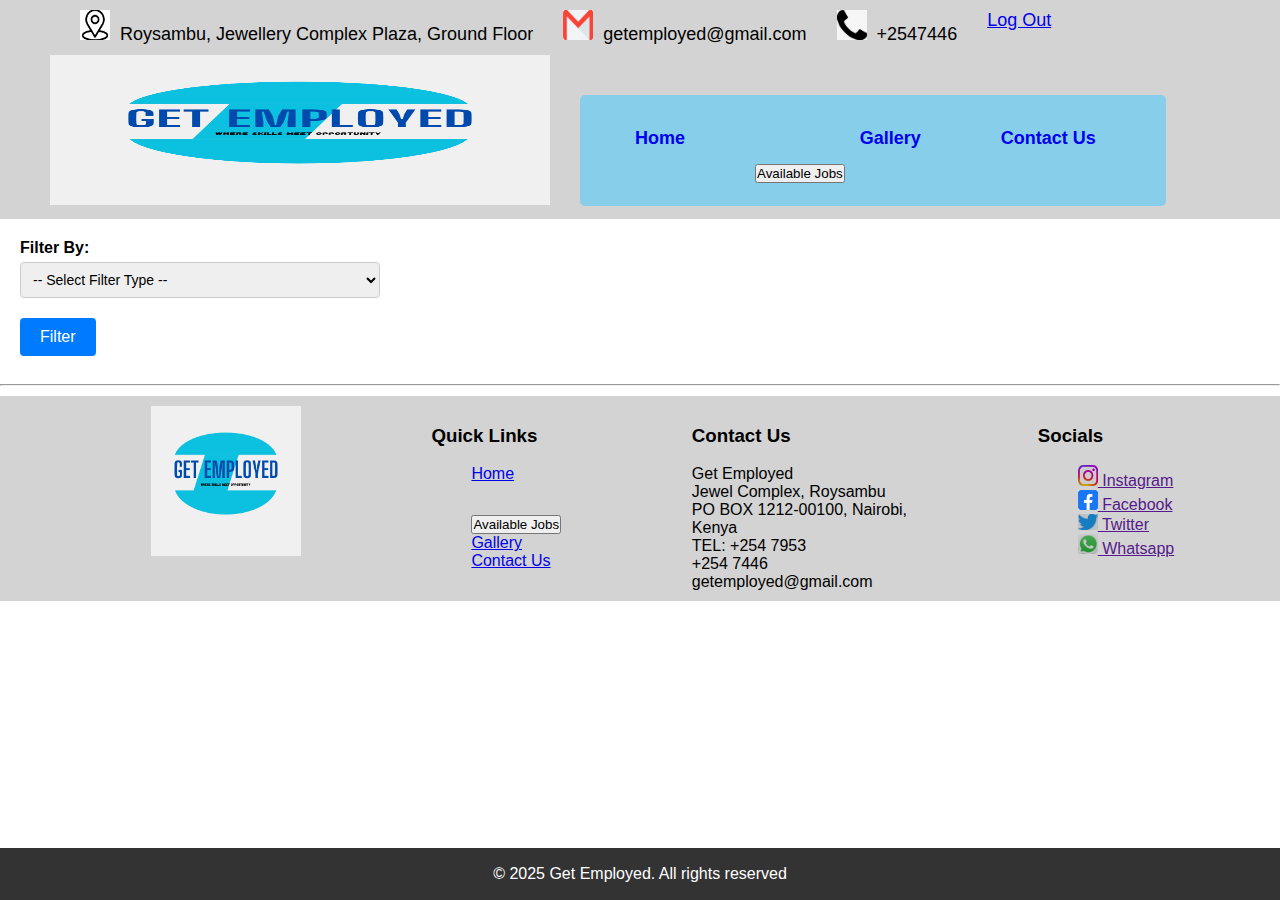
<file: filter.html>
<!DOCTYPE html>
<html>
<head>
    <title>Filter Jobs</title>
    <style>
        /* Apply styles for larger screens */
        @media only screen and (min-width: 600px) {
            /* Adjust layout for screens wider than 600px */
            .container {
                width: 80%; /* Adjust as needed */
                margin: 0 auto;
            }
        }

        /* Apply styles for even larger screens */
        @media only screen and (min-width: 900px) {
            /* Adjust layout for screens wider than 900px */
            .container {
                width: 60%; /* Adjust as needed */
            }
        }

        #container{
            display:flex;
            margin-left: 0px;
            background-color: lightgray;
            padding-left: 50px;
            padding-bottom: 10px;
            list-style: none;
        }
        header{
            margin-left: 30px;
            padding-top: 10px;
            font-size: 18px;
            font-family: "Trebuchet MS", "Lucida Sans Unicode", "Lucida Grande", "Lucida Sans", Arial, sans-serif;
        }
        ul{
            list-style: none;
        }

        .dropdown{
            position: relative;
            display: inline-block;
        }
        .cta{
            display: inline-block;
            padding: 10px 20px;
            background-color: skyblue;
            font-size: 15px;
            border: none;
            border-radius: 5px;
            cursor: pointer;
            color: navy;
            font-weight: bold;
            transition: background-color 0.3s ease;
        }
        .cta:hover{
            background-color: blue;
            opacity: 1;
        }
        .dropdown-content{
            display: none;
            position: absolute;
            top: 100%;
            left: 0;
            background-color: #fff;
            border: 1px solid #ccc;
            border-radius: 5px;
            box-shadow: 0 2px 5px rgba(0, 0, 0, 0.3);
            z-index: 1;
            opacity: 0.8;
        }
        .dropdown-content a{
            display: inline-block;
            padding: 10px 20px;
            font-size: 15px;
            color: #333;
            text-decoration: none;
            transition: background-color 0.3s ease;
        }
        .dropdown-content a:hover{
            background-color: #f2f2f2;
        }
        .dropdown:hover .dropdown-content{
            display: block;
        }
        #bar{
            margin-top: 30px;
            background-color: skyblue;
            text-align: center;
            padding-left: 5px;
            padding: 5px;
            border-radius: 5px;
            margin-left: 0px;

        }
        #bar ul li{
            display: inline-flex;  
        }
        #bar ul li a{
            text-decoration: none;
            font-weight: bold;
            padding-left: 5px;
            padding-right: 15px;
            padding-bottom: 10px;
            padding-top: 10px;
            transition: 500ms;
            margin-left: 5px;
            margin-right: 50px;
            margin-bottom: 20px;
        }
        #active{
            background-color: red;
            color: yellow;
            border-radius: 5px;
        }
        #bar ul li a:hover{
            background-color: blue;
            color: white;
            transition: 500ms;
            border-radius: 10px;
        }

        .foot{
    background-color: #333;
    color:#fff;
    text-align: center;
    margin-top: 10px;
    padding: 1px;
    position: fixed;
    bottom: 0;
    width: 100%;
}
.con{
            display:flex;
            margin-left: 0px;
            background-color: lightgray;
            padding-left: 20px;
            margin-bottom: 0px;
            list-style: none;
            margin-top: 10px;
            justify-content: space-evenly;
            margin-bottom: 60px;
            
        }
        footer{
            padding-top: 10px;
            padding-left: 25px;
            padding-bottom: 10px;
        }
        body {
            font-family: Arial, sans-serif;
            margin: 20px;
        }
        .filter-container {
            margin-bottom: 20px;
        }
        label {
            display: block;
            margin-bottom: 5px;
        }
        select, input, button {
            margin-bottom: 10px;
            padding: 5px;
        }
        .dynamic-input {
            display: none; /* Hide dynamic inputs by default */
        }
        .radio-group {
            display: flex;
            gap: 10px; /* Space between radio buttons */
        }
        .date-range-inputs {
            display: flex;
            gap: 10px; /* Space between date inputs */
        }


        /* General reset for margin and padding */
body, h1, form, div, label, select, input, button {
    margin: 0;
    padding: 0;
    box-sizing: border-box;
}

/* Center the content on the page */
#body {
    display: flex;
    justify-content: flex-start;
    align-items: flex-start;
    padding: 20px;
    font-family: Arial, sans-serif;
}

/* Style the heading */
h1 {
    margin-bottom: 20px;
    font-size: 24px;
    color: #333;
}

/* Style the form container */
form {
    display: flex;
    flex-direction: column;
    align-items: flex-start;
    width: 100%;
    max-width: 400px;
}

/* Style the filter container */
.filter-container {
    margin-bottom: 20px;
    width: 100%;
}

.filter-container label {
    display: block;
    margin-bottom: 5px;
    font-weight: bold;
}

.filter-container select {
    width: 100%;
    padding: 8px;
    border: 1px solid #ccc;
    border-radius: 4px;
    font-size: 14px;
}

/* Style the dynamic inputs */
.dynamic-input {
    margin-bottom: 15px;
    width: 100%;
    display: none; /* Hidden by default */
}

.dynamic-input label {
    display: block;
    margin-bottom: 5px;
    font-weight: bold;
}

.dynamic-input input[type="text"],
.dynamic-input input[type="date"],
.dynamic-input select {
    width: 100%;
    padding: 8px;
    border: 1px solid #ccc;
    border-radius: 4px;
    font-size: 14px;
}

.date-range-inputs {
    display: flex;
    gap: 10px;
}

.date-range-inputs input {
    flex: 1;
}

.radio-group {
    display: flex;
    gap: 10px;
}

.radio-group label {
    font-weight: normal;
}

/* Style the submit button */
button {
    padding: 10px 20px;
    background-color: #007BFF;
    color: white;
    border: none;
    border-radius: 4px;
    cursor: pointer;
    font-size: 16px;
}

button:hover {
    background-color: #0056b3;
}
    </style>
    <script>
        // JavaScript to show/hide dynamic inputs based on dropdown selection
        function showFilterInput() {
            const filterType = document.getElementById("filter_type").value;
            const dynamicInputs = document.querySelectorAll(".dynamic-input");

            // Hide all dynamic inputs
            dynamicInputs.forEach(input => input.style.display = "none");

            // Show the selected dynamic input
            if (filterType === "date_filter") {
                document.getElementById("date_filter_input").style.display = "block";
            } else if (filterType === "location") {
                document.getElementById("location_input").style.display = "block";
            } else if (filterType === "country") {
                document.getElementById("country_input").style.display = "block";
            } else if (filterType === "country1") {
                document.getElementById("country1_input").style.display = "block";
            } else if (filterType === "gender") {
                document.getElementById("gender_input").style.display = "block";
            } else if (filterType === "date_range") {
                document.getElementById("date_range_input").style.display = "block";
            }
        }
    </script>
</head>
<body>
    <div id="container">
        <header><img src="pics/location.png" width="30px" height="30px" >&nbsp Roysambu, Jewellery Complex Plaza, Ground Floor</header>
        <header><img src="pics/mail.png.png" width="30px" height="30px" >&nbsp getemployed@gmail.com </header>
        <header><img src="pics/tel.png.png" width="30px" height="30px" >&nbsp +2547446</header>
        <header><a href="login.html">Log Out</a></header>
    </div>
    <div id="container">
        <div class="img">
    <a href="pics/2.png"><img src="pics/2.png" width="500px" height="150px" class="img"></a></div>

    <header>
        <div id="bar">
            <ul>
                <li><a href="http://localhost/Exercises/">Home</a></li>
                <li><div>
                    <form method="post" action="jobsearch.php"><p><center>
                        <input type="submit" value="Available Jobs" /></center>
                    </form>
                    
                </div></li> 
                <li><a href="gal1.html">Gallery</a></li>
                
                <li><a href="contactus.html">Contact Us</a></li>
    
                
            </ul>
            
        </div>
    </header>
    </div>
    
    <form method="POST" action="filter_jobs.php" id="body">
        <!-- Dropdown for Filter Type -->
        <div class="filter-container">
            <label for="filter_type">Filter By:</label>
            <select id="filter_type" name="filter_type" onchange="showFilterInput()">
                <option value="">-- Select Filter Type --</option>
                
                    <option value="date_filter">Date Range (Oldest/Newest)</option>
                    <option value="date_range">Specific Date Range</option>
                
                
                    <option value="location">Company's Location</option>
                
                    <option value="country">Company's Country</option>
    
                
                    <option value="country1">Country of Placement</option>
                
                
                    <option value="gender">Gender</option>
               
            </select>
        </div>

        <!-- Dynamic Inputs -->
        <div id="date_filter_input" class="dynamic-input">
            
            <select id="date_filter" name="date_filter">
                <option value="">-- Select Date Filter --</option>
                <option value="oldest_to_newest">Oldest to Newest</option>
                <option value="newest_to_oldest">Newest to Oldest</option>
            </select>
        </div>

        <div id="date_range_input" class="dynamic-input">
            <label>Select Specific Date Range:</label>
            <div class="date-range-inputs">
                <input type="date" id="from_date" name="from_date" placeholder="From Date">
                <input type="date" id="to_date" name="to_date" placeholder="To Date">
            </div>
        </div>

        <div id="location_input" class="dynamic-input">
            <input type="text" id="location" name="location" placeholder="Enter location">
        </div>

        <div id="country_input" class="dynamic-input">
            <input type="text" id="country" name="country" placeholder="Enter Company's country">
        </div>

        <div id="country1_input" class="dynamic-input">
            <input type="text" id="country1" name="country1" placeholder="Enter country of placement">
        </div>

        <div id="gender_input" class="dynamic-input">
            <div class="radio-group">
                <input type="radio" id="male" name="gender" value="male">
                <label for="male">Male</label>
                <input type="radio" id="female" name="gender" value="female">
                <label for="female">Female</label>
            </div>
        </div>

        <!-- Submit Button -->
        <button type="submit">Filter</button>
    </form>
    <hr>
    <div class="con">
        <footer>
            <a href="pics/2.png"><img src="pics\2.png" width="150px" height="150px"></a>
        </footer>
        <footer>
            <strong><h3>Quick Links</h3></strong>
            <ul>
                <li><a href="http://localhost/Exercises/">Home</a></li>
                <li><div>
                        <form method="post" action="jobsearch.php">
                            <p><center><input type="submit" value="Available Jobs" /></center>
                        </form>
                    </div>
                </li>
                
                        
                <li><a href="gal1.html">Gallery</a></li>
                <li><a href="contactus.html">Contact Us</a></li>
            </ul>
        </footer>
        <footer><strong><h3>Contact Us</h3></strong>
        Get Employed<br>Jewel Complex, Roysambu<br>PO BOX 1212-00100, Nairobi,<br>Kenya<br>TEL: +254 7953<br>+254 7446<br>getemployed@gmail.com
        </footer>
    <footer><strong><h3>Socials</h3></strong>
    <ul>
        
        <li><a href=""><img src="pics\IG.png.png" width="20px" length="20px"> Instagram</a></li>
        <li><a href=""><img src="pics\fb.png.png" width="20px" length="20px"> Facebook</a></li>
        <li><a href=""><img src="pics\twitt.png.png" width="20px" length="20px"> Twitter</a></li>
        <li><a href=""><img src="pics\app.png.png" width="20px" length="20px"> Whatsapp</a></li>
    </ul></footer>
    </div>
        <div class="foot">
            <p>&copy 2025 Get Employed. All rights reserved</p>
        </div>
</body>
</html>
</file>
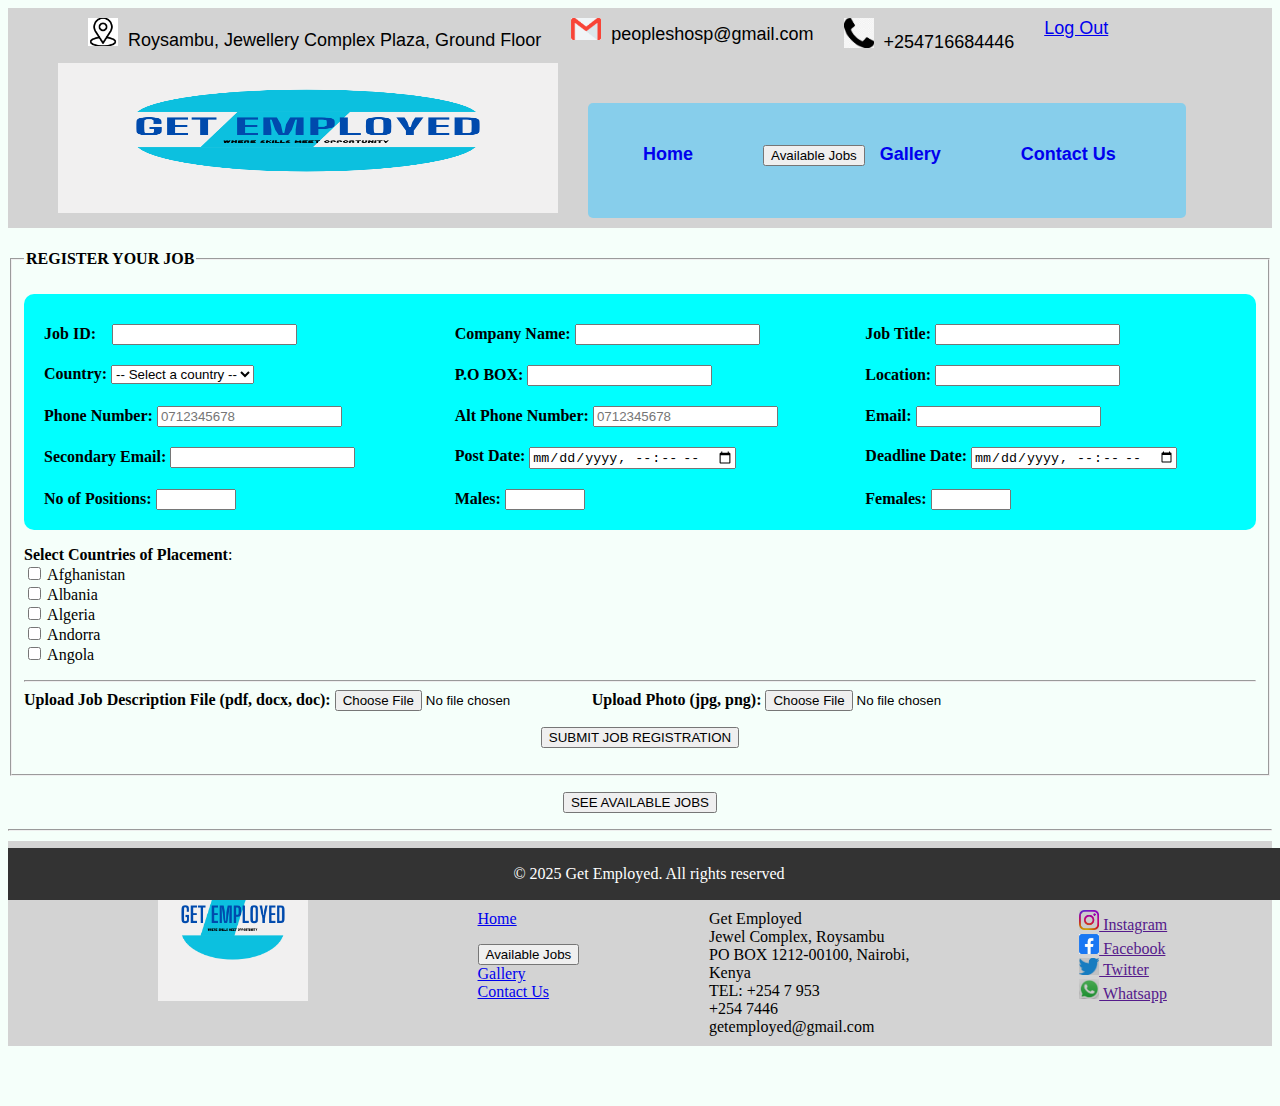
<file: jobpost.html>
<!DOCTYPE html>
<html lang="en">
<head>
    <meta charset="UTF-8">
    <meta name="viewport" content="width=device-width, initial-scale=1.0">
    <title>JOB REGISTRATION</title>
<style>
    /* Apply styles for larger screens */
@media only screen and (min-width: 600px) {
    /* Adjust layout for screens wider than 600px */
    .container {
        width: 80%; /* Adjust as needed */
        margin: 0 auto;
    }
}

/* Apply styles for even larger screens */
@media only screen and (min-width: 900px) {
    /* Adjust layout for screens wider than 900px */
    .container {
        width: 60%; /* Adjust as needed */
    }
}
       .imog{
            background-color: aqua;
            padding-top: 10px;
            padding-bottom: 20px;
            border-radius: 10px;
        }
        .images{
            display: flex;
            margin-top: 20px;
            margin-left: 0px;
            justify-content: space-evenly;
            background-color: aqua;
        }
        .image1{
            padding-left: 20px;
            width: 100%;
            height: 100%;
        }
        #container{
            display:flex;
            margin-left: 0px;
            background-color: lightgray;
            padding-left: 50px;
            padding-bottom: 10px;
            list-style: none;
        }
        header{
            margin-left: 30px;
            padding-top: 10px;
            font-size: 18px;
            font-family: 'Trebuchet MS', 'Lucida Sans Unicode', 'Lucida Grande', 'Lucida Sans', Arial, sans-serif;
        }
        ul{
            list-style: none;
        }

        .dropdown{
            position: relative;
            display: inline-block;
        }
        .cta{
            display: inline-block;
            padding: 10px 20px;
            background-color: skyblue;
            font-size: 15px;
            border: none;
            border-radius: 5px;
            cursor: pointer;
            color: navy;
            font-weight: bold;
            transition: background-color 0.3s ease;
        }
        .cta:hover{
            background-color: blue;
            opacity: 1;
        }
        .dropdown-content{
            display: none;
            position: absolute;
            top: 100%;
            left: 0;
            background-color: #fff;
            border: 1px solid #ccc;
            border-radius: 5px;
            box-shadow: 0 2px 5px rgba(0, 0, 0, 0.3);
            z-index: 1;
            opacity: 0.8;
        }
        .dropdown-content a{
            display: inline-block;
            padding: 10px 20px;
            font-size: 15px;
            color: #333;
            text-decoration: none;
            transition: background-color 0.3s ease;
        }
        .dropdown-content a:hover{
            background-color: #f2f2f2;
        }
        .dropdown:hover .dropdown-content{
            display: block;
        }
        #bar{
            margin-top: 30px;
            background-color: skyblue;
            text-align: center;
            padding-left: 5px;
            padding: 5px;
            border-radius: 5px;
            margin-left: 0px;

        }
        #bar ul li{
            display: inline-flex;  
        }
        #bar ul li a{
            text-decoration: none;
            font-weight: bold;
            padding-left: 5px;
            padding-right: 15px;
            padding-bottom: 10px;
            padding-top: 10px;
            transition: 500ms;
            margin-left: 5px;
            margin-right: 50px;
            margin-bottom: 20px;
        }
        #active{
            background-color: red;
            color: yellow;
            border-radius: 5px;
        }
        #bar ul li a:hover{
            background-color: blue;
            color: white;
            transition: 500ms;
            border-radius: 10px;
        }

        .foot{
    background-color: #333;
    color:#fff;
    text-align: center;
    margin-top: 10px;
    padding: 1px;
    position: fixed;
    bottom: 0;
    width: 100%;
}
.con{
            display:flex;
            margin-left: 0px;
            background-color: lightgray;
            padding-left: 20px;
            margin-bottom: 0px;
            list-style: none;
            margin-top: 10px;
            justify-content: space-evenly;
            margin-bottom: 60px;
            
            
        }
        footer{
            padding-top: 10px;
            padding-left: 25px;
            padding-bottom: 10px;
        }


    body{
        background-repeat: no-repeat; /* Disable image repetition */
          background-size: cover; /* Cover the entire background */
       
        /* Basic styling for the editor */
        #editor {
            border: 1px solid #ccc;
            padding: 10px;
            min-height: 200px;
            margin-top: 10px;
            outline: none;
        }
        .toolbar button {
            margin: 5px;
            padding: 5px 10px;
            cursor: pointer;
        }

    }
</style>	
</head>
<body bgcolor="mintcream" text ="black">
    <div id="container">
        <header><img src="pics\location.png" width="30px" length="30px" >&nbsp Roysambu, Jewellery Complex Plaza, Ground Floor</header>
        <header><img src="pics\mail.png.png" width="30px" length="30px" >&nbsp peopleshosp@gmail.com </header>
        <header><img src="pics\tel.png.png" width="30px" length="30px" >&nbsp +254716684446</header>
        <header><a href="login.html">Log Out</a></header>
    </div>
    <div id="container">
        <div class="img">
    <a href="pics/2.png"><img src="pics\2.png" width="500px" height="150px" class="img"></a></div>

    <header>
        <div id="bar">
            <ul>
                <li><a href="http://localhost/Exercises/">Home</a></li>
                <li>
                    <div>
                        <form method="post" action="jobsearch.php"><p><center>
                            <input type="submit" value="Available Jobs" /></center>
                        </form>
                    </div>
                </li> 
                <li><a href="gal1.html">Gallery</a></li>
                
                <li><a href="contactus.html">Contact Us</a></li>
    
                
            </ul>
            
        </div>
        
    </header>
    </div>
<form color="red" method ="post" action ="jobpost.php"  enctype="multipart/form-data">
    <fieldset>
        <legend><b><h4>REGISTER YOUR JOB</h4></b></legend>
        
        
            <div class="imog">
        
                <div class="images">
                    <div class="image1">
                       <label><b>Job ID: </b></label>&nbsp &nbsp<input type="text" name ="id" size="20" required>
                    </div>
                    <div class="image1">
                        <label><b>Company Name: </b></label><input type="text" size= "20" name ="company" required>
                    </div>
                    <div class="image1">
                       <label><b>Job Title: </b></label><input type="text" size= "20" name ="jobname" required>
                    </div>
                    
               </div>
        
        
        
                <div class="images">
                    <div class="image1">
                        <label><b>Country: </b></label><select id="country" name="country" required>
                            <option value="">-- Select a country --</option>
                        </select>
                       
                    </div>
                    <div class="image1">
                       <label><b>P.O BOX: </b></label><input type="number" size= "20" name ="box_no" required>
                    </div>
                    <div class="image1">
                       <label><b>Location: </b></label><input type="text" size= "20" name ="location" required>
                    </div>
               </div>
        
        
               <div class="images">
                 <div class="image1">
                    <label><b>Phone Number: </b></label><input type="tel" maxlength="10" name ="tel" oninput="this.value = this.value.replace(/[^0-9]/g, '');" placeholder="0712345678" required>
                  </div>
                  <div class="image1">
                    <b>Alt Phone Number: </b></label><input type="tel" maxlength="10" name ="tel1" oninput="this.value = this.value.replace(/[^0-9]/g, '');" placeholder="0712345678"> 
                  </div>
                  <div class="image1">
                      <label><b>Email: </b></label><input type="email" size= "20" name ="email" required>
                  </div>
                  
               </div>
        
        
               <div class="images">
                      <div class="image1">
                           <label><b>Secondary Email: </b></label><input type="email" size= "20" name ="email1">
                      </div>
                      <div class="image1">
                          <label><b>Post Date: </b></label><input type="datetime-local" name ="post_date" id="post_date" required>
                      </div>
                      <div class="image1">
                          <label><b>Deadline Date: </b></label><input type="datetime-local" name ="exp_date" id="exp_date" required>
                      </div>
                </div>
        
                <div class="images">
                    <div class="image1">
                          <label><b>No of Positions: </b></label><input type="number" id="positions" name ="no_of_positions" min = "1" max = "10000" oninput="calculate()" required>
                    </div>
                    <div class="image1">
                          <label><b>Males: </b></label><input type="number" id="males" name="males" min="0" max="10000" oninput="calculate()">
                    </div>
                    <div class="image1">
                          <label><b>Females: </b></label><input type="number" id="females" name="females" min="0" max="10000" oninput="calculate()">
                    </div>
                </div>
            </div>
        
        
        
        
        </p>
        
        
        
        
        <p><b>Select Countries of Placement</b>:<br>
                <label>
                    <input type="checkbox" name="country1[]" value="Afghanistan"> Afghanistan
                </label><br>
                <label>
                    <input type="checkbox" name="country1[]" value="Albania"> Albania
                </label><br>
                <label>
                    <input type="checkbox" name="country1[]" value="Algeria"> Algeria
                </label><br>
                <label>
                    <input type="checkbox" name="country1[]" value="Andorra"> Andorra
                </label><br>
                <label>
                    <input type="checkbox" name="country1[]" value="Angola"> Angola
                </label><br>
        
                
        </p>
        
        
        
        <hr>
          <b>Upload Job Description File (pdf, docx, doc): </b> 
            <input type="file" name ="jobdescription" accept=".doc, .docx, .pdf">
        
        
        <b>Upload Photo (jpg, png): </b> 
            <input type="file" name ="images" accept="image/*"><br>
        
          <center>
            <p>
              <input type="submit" value ="SUBMIT JOB REGISTRATION" />
        </centre>
        </p>
        </fieldset>
</form>



<form method="post" action="jobsearch.php">
    <p><center>
        <input type="submit" value="SEE AVAILABLE JOBS" />
    </center>
    </p>

</form>
    <hr>
    <div class="con">
        <footer>
            <a href="pics/2.png"><img src="pics\2.png" width="150px" height="150px"></a>
        </footer>
        <footer>
            <strong><h3>Quick Links</h3></strong>
            <ul>
                <li><a href="http://localhost/Exercises/">Home</a></li>
                <li><div>
                        <form method="post" action="jobsearch.php"><p><center>
                            <input type="submit" value="Available Jobs" /></center>
                        </form>
                    </div>
                </li>
                <li><a href="gal1.html">Gallery</a></li>
                <li><a href="contactus.html">Contact Us</a></li>
            </ul>
        </footer>
        <footer><strong><h3>Contact Us</h3></strong>
        Get Employed<br>Jewel Complex, Roysambu<br>PO BOX 1212-00100, Nairobi,<br>Kenya<br>TEL: +254 7 953<br>+254 7446<br>getemployed@gmail.com
        </footer>
    <footer><strong><h3>Socials</h3></strong>
    <ul>
        
        <li><a href=""><img src="pics\IG.png.png" width="20px" length="20px"> Instagram</a></li>
        <li><a href=""><img src="pics\fb.png.png" width="20px" length="20px"> Facebook</a></li>
        <li><a href=""><img src="pics\twitt.png.png" width="20px" length="20px"> Twitter</a></li>
        <li><a href=""><img src="pics\app.png.png" width="20px" length="20px"> Whatsapp</a></li>
    </ul></footer>
    </div>
        <div class="foot">
            <p>&copy 2025 Get Employed. All rights reserved</p>
        </div>

<script>
        // Set the minimum start date and time to the current date and time
        const startInput = document.getElementById('post_date');
        const deadlineInput = document.getElementById('exp_date');
        const now = new Date();
        const timezoneOffset = now.getTimezoneOffset() * 60000; // Adjust for timezone
        const currentDateTime = new Date(now - timezoneOffset).toISOString().slice(0, 16);
        startInput.min = currentDateTime;

        // Validate the start and deadline dates
        function validateDates() {
            const start = new Date(startInput.value);
            const deadline = new Date(deadlineInput.value);

            // Check if start date is in the past
            if (start < now) {
                alert('Start date and time cannot be before the current date and time.');
                return false;
            }

            // Check if deadline is more than 6 months after the start date
            const sixMonthsLater = new Date(start);
            sixMonthsLater.setMonth(sixMonthsLater.getMonth() + 6);

            if (deadline > sixMonthsLater) {
                alert('Deadline date and time cannot be more than 6 months after the start date.');
                return false;
            }

            return true;
        }

        // Update the deadline min and max when the start date changes
        startInput.addEventListener('change', () => {
            const start = new Date(startInput.value);
            const sixMonthsLater = new Date(start);
            sixMonthsLater.setMonth(sixMonthsLater.getMonth() + 6);

            // Set the deadline min to the start date and max to 6 months later
            deadlineInput.min = startInput.value;
            deadlineInput.max = sixMonthsLater.toISOString().slice(0, 16);
        });


        const countries = [
            { code: "United States", name: "United States" },
            { code: "Canada", name: "Canada" },
            { code: "United Kingdom", name: "United Kingdom" },
            { code: "Australia", name: "Australia" },
            { code: "India", name: "India" },
            { code: "Japan", name: "Japan" },
            { code: "Germany", name: "Germany" },
            { code: "France", name: "France" },
            { code: "Brazil", name: "Brazil" },
            { code: "China", name: "China" },
            // Add more countries here
        ];

        function populateCountries() {
            const countrySelect = document.getElementById('country');
            countries.forEach(country => {
                const option = document.createElement('option');
                option.value = country.code;
                option.textContent = country.name;
                countrySelect.appendChild(option);
            });
        }

        window.onload = populateCountries;



        
      
       
    




        function calculate() {
            // Get the input elements
            const positionsInput = document.getElementById('positions');
            const femalesInput = document.getElementById('females');
            const malesInput = document.getElementById('males');

            // Get the values and ensure they are within valid ranges
            let positions = parseInt(positionsInput.value) || 1; // Default to 1 if empty or invalid
            let females = parseInt(femalesInput.value) || 0;    // Default to 0 if empty or invalid
            let males = parseInt(malesInput.value) || 0;       // Default to 0 if empty or invalid

            // Ensure positions are between 1 and 10000
            if (positions < 1) positions = 1;
            if (positions > 10000) positions = 10000;

            // Ensure females and males are between 0 and 10000
            if (females < 0) females = 0;
            if (females > 10000) females = 10000;
            if (males < 0) males = 0;
            if (males > 10000) males = 10000;

            // Determine which field was edited
            const activeElement = document.activeElement;

            if (activeElement === femalesInput || activeElement === malesInput) {
                // If females or males were edited, calculate positions
                positions = females + males;
            } else if (activeElement === positionsInput) {
                // If positions were edited, adjust females or males
                if (females > positions) {
                    females = positions;
                    males = 0;
                } else {
                    males = positions - females;
                }
            }

            // Ensure no negative values for males or females
            if (males < 0) males = 0;
            if (females < 0) females = 0;

            // Ensure positions are the sum of females and males
            positions = females + males;

            // Update the input fields
            positionsInput.value = positions;
            femalesInput.value = females;
            malesInput.value = males;
        }
        

            
    </script>
</body>
</html>
</file>
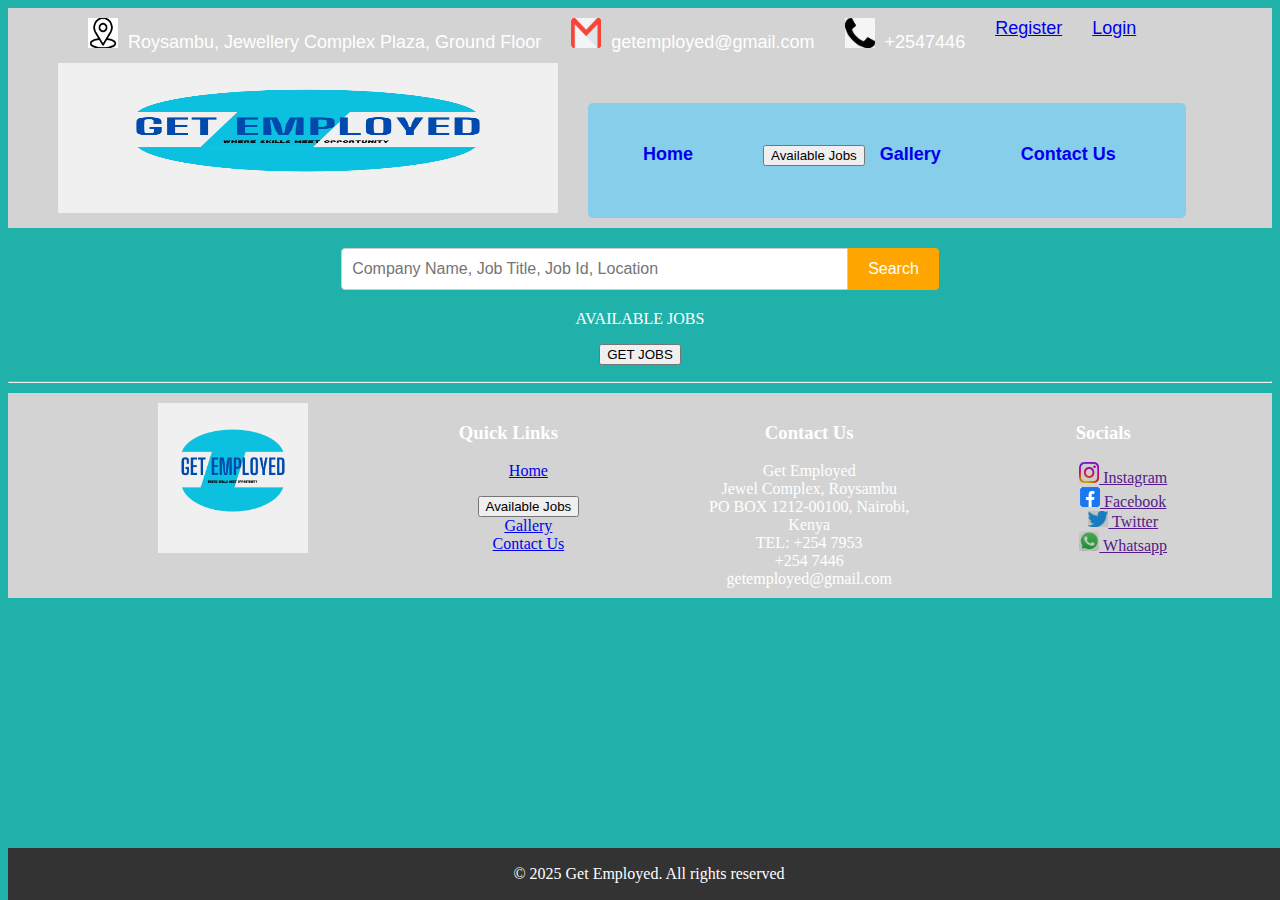
<file: jobsearch.html>
<!DOCTYPE html>
<html>
<head>
<title>Get Jobs</title>
<style>
  /* Apply styles for larger screens */
  @media only screen and (min-width: 600px) {
            /* Adjust layout for screens wider than 600px */
            .container {
                width: 80%; /* Adjust as needed */
                margin: 0 auto;
            }
        }

        /* Apply styles for even larger screens */
        @media only screen and (min-width: 900px) {
            /* Adjust layout for screens wider than 900px */
            .container {
                width: 60%; /* Adjust as needed */
            }
        }

        #container{
            display:flex;
            margin-left: 0px;
            background-color: lightgray;
            padding-left: 50px;
            padding-bottom: 10px;
            list-style: none;
        }
        header{
            margin-left: 30px;
            padding-top: 10px;
            font-size: 18px;
            font-family: "Trebuchet MS", "Lucida Sans Unicode", "Lucida Grande", "Lucida Sans", Arial, sans-serif;
        }
        ul{
            list-style: none;
        }

        .dropdown{
            position: relative;
            display: inline-block;
        }
        .cta{
            display: inline-block;
            padding: 10px 20px;
            background-color: skyblue;
            font-size: 15px;
            border: none;
            border-radius: 5px;
            cursor: pointer;
            color: navy;
            font-weight: bold;
            transition: background-color 0.3s ease;
        }
        .cta:hover{
            background-color: blue;
            opacity: 1;
        }
        .dropdown-content{
            display: none;
            position: absolute;
            top: 100%;
            left: 0;
            background-color: #fff;
            border: 1px solid #ccc;
            border-radius: 5px;
            box-shadow: 0 2px 5px rgba(0, 0, 0, 0.3);
            z-index: 1;
            opacity: 0.8;
        }
        .dropdown-content a{
            display: inline-block;
            padding: 10px 20px;
            font-size: 15px;
            color: #333;
            text-decoration: none;
            transition: background-color 0.3s ease;
        }
        .dropdown-content a:hover{
            background-color: #f2f2f2;
        }
        .dropdown:hover .dropdown-content{
            display: block;
        }
        #bar{
            margin-top: 30px;
            background-color: skyblue;
            text-align: center;
            padding-left: 5px;
            padding: 5px;
            border-radius: 5px;
            margin-left: 0px;

        }
        #bar ul li{
          display: inline-flex;  
        }
        #bar ul li a{
            text-decoration: none;
            font-weight: bold;
            padding-left: 5px;
            padding-right: 15px;
            padding-bottom: 10px;
            padding-top: 10px;
            transition: 500ms;
            margin-left: 5px;
            margin-right: 50px;
            margin-bottom: 20px;
        }
        #active{
            background-color: red;
            color: yellow;
            border-radius: 5px;
        }
        #bar ul li a:hover{
            background-color: blue;
            color: white;
            transition: 500ms;
            border-radius: 10px;
        }

        .foot{
    background-color: #333;
    color:#fff;
    text-align: center;
    margin-top: 10px;
    padding: 1px;
    position: fixed;
    bottom: 0;
    width: 100%;
}
.con{
            display:flex;
            margin-left: 0px;
            background-color: lightgray;
            padding-left: 20px;
            margin-bottom: 0px;
            list-style: none;
            margin-top: 10px;
            justify-content: space-evenly;
            margin-bottom: 60px;
            
        }
        footer{
            padding-top: 10px;
            padding-left: 25px;
            padding-bottom: 10px;
        }
body {
  text-align: center; /* Center align the form contents */
  background-repeat: no-repeat; /* Disable image repetition */
  background-size: cover; /* Cover the entire background */
}

/* Center the form on the page */
/* Center the form at the top of the page */
form#index {
    display: flex;
    justify-content: center;
    align-items: flex-start; /* Align to the top */
    margin: 0;
    padding: 20px 0; /* Add some padding at the top */
}

/* Style the fieldset to remove borders and padding */
form#index fieldset {
    border: none;
    padding: 0;
    margin: 0;
    display: flex;
    align-items: center; /* Align input and button vertically */
}

/* Style the input field */
form#index input[type="text"] {
    height: 40px; /* Set a fixed height */
    padding: 0 10px; /* Add some padding */
    border: 1px solid #ccc; /* Add a border */
    border-radius: 4px 0 0 4px; /* Rounded corners on the left */
    font-size: 16px;
    outline: none; /* Remove the default outline */
}

/* Style the submit button */
form#index input[type="submit"] {
    height: 42px; /* Slightly taller to match input height */
    padding: 0 20px; /* Add some padding */
    background-color: orange; /* Orange background */
    border: none; /* Remove border */
    border-radius: 0 4px 4px 0; /* Rounded corners on the right */
    color: white; /* White text */
    font-size: 16px;
    cursor: pointer; /* Change cursor to pointer on hover */
    transition: background-color 0.3s ease; /* Smooth transition for hover effect */
}

/* Change button color on hover */
form#index input[type="submit"]:hover {
    background-color: darkorange; /* Darker orange on hover */
}
</style>
</head>
<body bgcolor="lightseagreen" text="white">
  <div id="container">
    <header><img src="pics/location.png" width="30px" height="30px" >&nbsp Roysambu, Jewellery Complex Plaza, Ground Floor</header>
    <header><img src="pics/mail.png.png" width="30px" height="30px" >&nbsp getemployed@gmail.com </header>
    <header><img src="pics/tel.png.png" width="30px" height="30px" >&nbsp +2547446</header>
    <header><a href="register.html">Register</a></header>
    <header><a href="login.html">Login</a></header>
</div>
<div id="container">
    <div class="img">
<a href="pics/2.png"><img src="pics/2.png" width="500px" height="150px" class="img"></a></div>

<header>
    <div id="bar">
        <ul>
            <li><a href="http://localhost/Exercises/">Home</a></li>
            <li><div>
                <form method="post" action="jobsearch.php"><p><center>
                    <input type="submit" value="Available Jobs" /></center>
                </form>
                
            </div></li> 
            <li><a href="gal1.html">Gallery</a></li>
            
            <li><a href="contactus.html">Contact Us</a></li>

            
        </ul>
        
    </div>
</header>
</div>
  <form id = "index" method="post" action="searchengine.php">
    <fieldset>
      <input type="text" id = "inputIndex" size="50" name="search" placeholder = "Company Name, Job Title, Job Id, Location" required>
      <input type="submit" id = "submitIndex"value="Search" />
    </fieldset>
</form>
<form method="post" action="jobsearch.php">
<legend>AVAILABLE JOBS</legend>
<p>
  <input type="submit" value="GET JOBS" />
</p>
</form>
<hr>
<div class="con">
    <footer>
        <a href="pics/2.png"><img src="pics\2.png" width="150px" height="150px"></a>
    </footer>
    <footer>
        <strong><h3>Quick Links</h3></strong>
        <ul>
            <li><a href="http://localhost/Exercises/">Home</a></li>
            <li><div>
                    <form method="post" action="jobsearch.php">
                        <p><center><input type="submit" value="Available Jobs" /></center>
                    </form>
                </div>
            </li>
            
                    
            <li><a href="gal1.html">Gallery</a></li>
            <li><a href="contactus.html">Contact Us</a></li>
        </ul>
    </footer>
    <footer><strong><h3>Contact Us</h3></strong>
    Get Employed<br>Jewel Complex, Roysambu<br>PO BOX 1212-00100, Nairobi,<br>Kenya<br>TEL: +254 7953<br>+254 7446<br>getemployed@gmail.com
    </footer>
<footer><strong><h3>Socials</h3></strong>
<ul>
    
    <li><a href=""><img src="pics\IG.png.png" width="20px" length="20px"> Instagram</a></li>
    <li><a href=""><img src="pics\fb.png.png" width="20px" length="20px"> Facebook</a></li>
    <li><a href=""><img src="pics\twitt.png.png" width="20px" length="20px"> Twitter</a></li>
    <li><a href=""><img src="pics\app.png.png" width="20px" length="20px"> Whatsapp</a></li>
</ul></footer>
</div>
    <div class="foot">
        <p>&copy 2025 Get Employed. All rights reserved</p>
    </div>
</body>
</html>
</file>
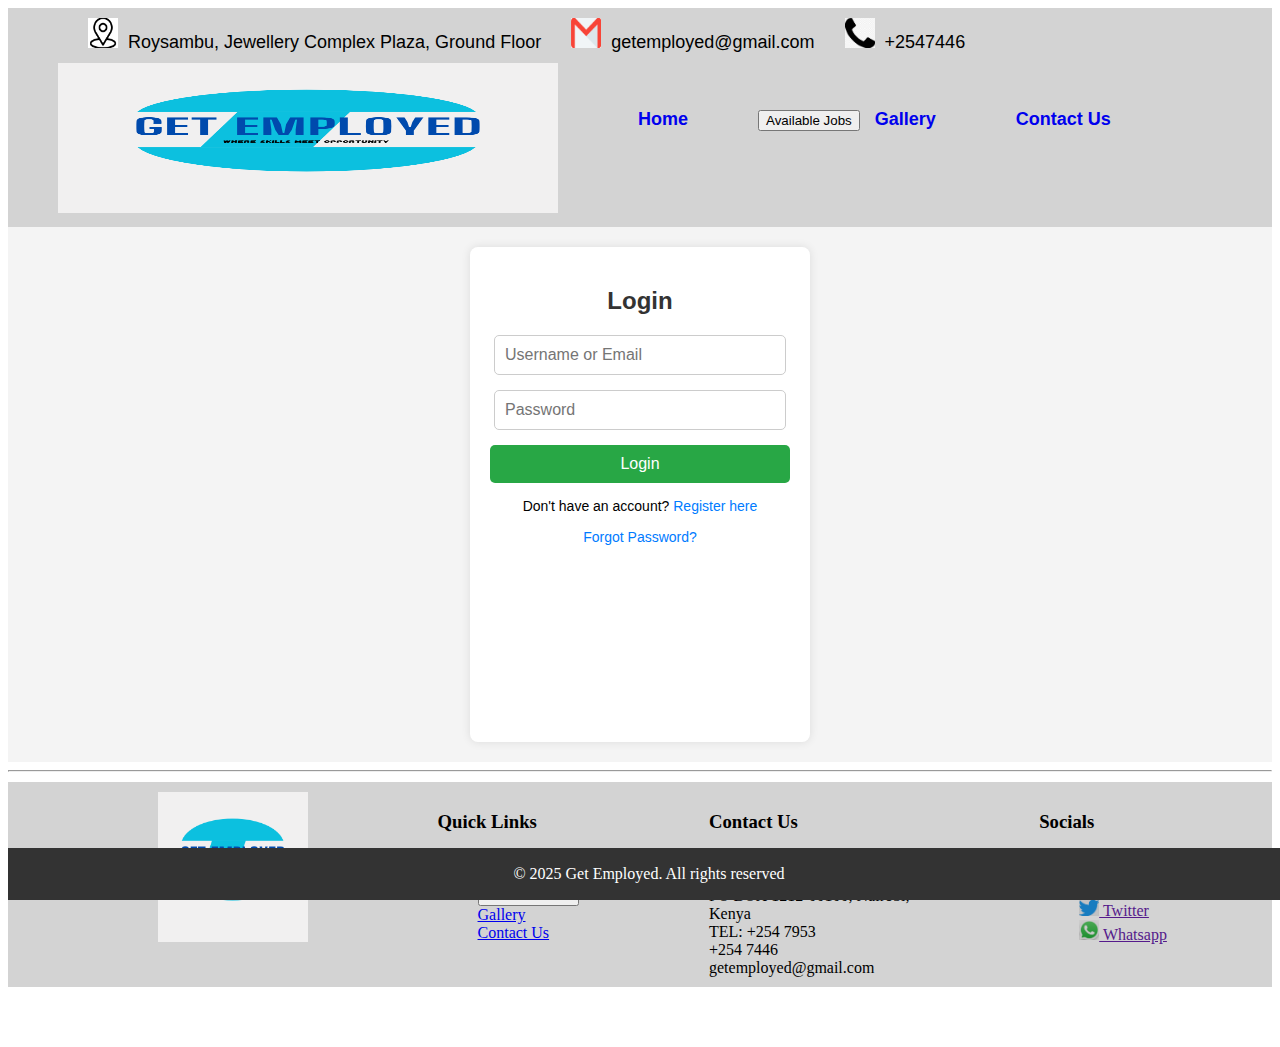
<file: jobseeker_account.html>
<!DOCTYPE html>
<html lang="en">
<head>
    <meta charset="UTF-8">
    <meta name="viewport" content="width=device-width, initial-scale=1.0">
    <title>Job Seeker Dashboard</title>
    <link rel="stylesheet" href="jobseeker_account.css">
    <style>
        body {
            font-family: Arial, sans-serif;
            background-color: #f4f4f4;
            margin: 0;
            padding: 0;
        }
        .dashboard-container {
            max-width: 1200px;
            margin: 20px auto;
            padding: 20px;
            background-color: #fff;
            border-radius: 8px;
            box-shadow: 0 0 10px rgba(0, 0, 0, 0.1);
        }
        .dashboard-container h1 {
            color: #333;
        }
        .logout-button {
            background-color: #dc3545;
            color: #fff;
            border: none;
            padding: 10px 20px;
            border-radius: 5px;
            cursor: pointer;
        }
        .logout-button:hover {
            background-color: #c82333;
        }
    </style>
</head>
<body>
    <header>
        <h1>Welcome, <span id="username"></span>!</h1>
        <p>Last Login: <span id="lastLogin"></span></p>
        <button class="logout-button" onclick="logout()" id="logoutBtn">Logout</button>
    </header>
    <nav>
        <ul>
            <li><a href="#">Dashboard</a></li>
            <li><a href="#profile">Profile</a></li>
            <li><a href="#jobs">Jobs</a></li>
            <li><a href="#messages">Messages</a></li>
            <li><a href="#settings">Settings</a></li>
        </ul>
    </nav>
    <main>
        <section id="job-search-status">
            <h2>Job Search Status</h2>
            <div id="jobSearchStatus"></div>
        </section>
        <section id="recommended-jobs">
            <h2>Recommended Jobs</h2>
            <div id="recommendedJobs"></div>
        </section>
        <section id="recent-activity">
            <h2>Recent Activity</h2>
            <div id="recentActivity"></div>
        </section>
        <section id="notifications">
            <h2>Notifications</h2>
            <div id="notificationsContent"></div>
        </section>
        <section id="quick-actions">
            <h2>Quick Actions</h2>
            <button id="uploadResumeBtn">Upload Resume</button>
            <button id="editProfileBtn">Edit Profile</button>
            <button id="searchJobsBtn">Search Jobs</button>
            <button id="applyJobsBtn">Apply for Jobs</button>
        </section>
    </main>

    <script>
        document.addEventListener('DOMContentLoaded', function () {
            const userId = localStorage.getItem('user_id');

            if (!userId) {
                window.location.href = 'login.html';
            }

            // Fetch user details
            fetch('jobseeker_dashboard.php')
                .then(response => response.json())
                .then(data => {
                    if (data.success) {
                        // Display user details
                        document.getElementById('username').textContent = data.user.firstName;
                        document.getElementById('lastLogin').textContent = data.user.lastLogin;

                        // Display dashboard data
                        displayJobSearchStatus(data.data.job_search_status);
                        displayRecommendedJobs(data.data.recommended_jobs);
                        displayRecentActivity(data.data.recent_activity);
                    }
                });

            // Logout functionality
            document.getElementById('logoutBtn').addEventListener('click', function () {
                localStorage.removeItem('user_id');
                window.location.href = 'login.html';
            });
        });

        function displayJobSearchStatus(status) {
            const container = document.getElementById('jobSearchStatus');
            let html = `<h3>Jobs Applied To: ${status.jobs_applied.length}</h3>`;
            html += `<h3>Interviews Scheduled: ${status.interviews_scheduled.length}</h3>`;
            html += `<h3>Job Offers Received: ${status.job_offers.length}</h3>`;
            container.innerHTML = html;
        }

        function displayRecommendedJobs(jobs) {
            const container = document.getElementById('recommendedJobs');
            let html = '<ul>';
            jobs.forEach(job => {
                html += `<li>${job.jobname} (ID: ${job.id})</li>`;
            });
            html += '</ul>';
            container.innerHTML = html;
        }

        function displayRecentActivity(activity) {
            const container = document.getElementById('recentActivity');
            let html = '<h3>Recently Viewed Jobs</h3><ul>';
            activity.recently_viewed.forEach(job => {
                html += `<li>${job.jobname} (${job.company})</li>`;
            });
            html += '</ul><h3>Application Updates</h3><ul>';
            activity.application_updates.forEach(update => {
                html += `<li>${update.jobname}: ${update.progress}</li>`;
            });
            html += '</ul>';
            container.innerHTML = html;
        }
    </script>
</body>
</html>
</file>
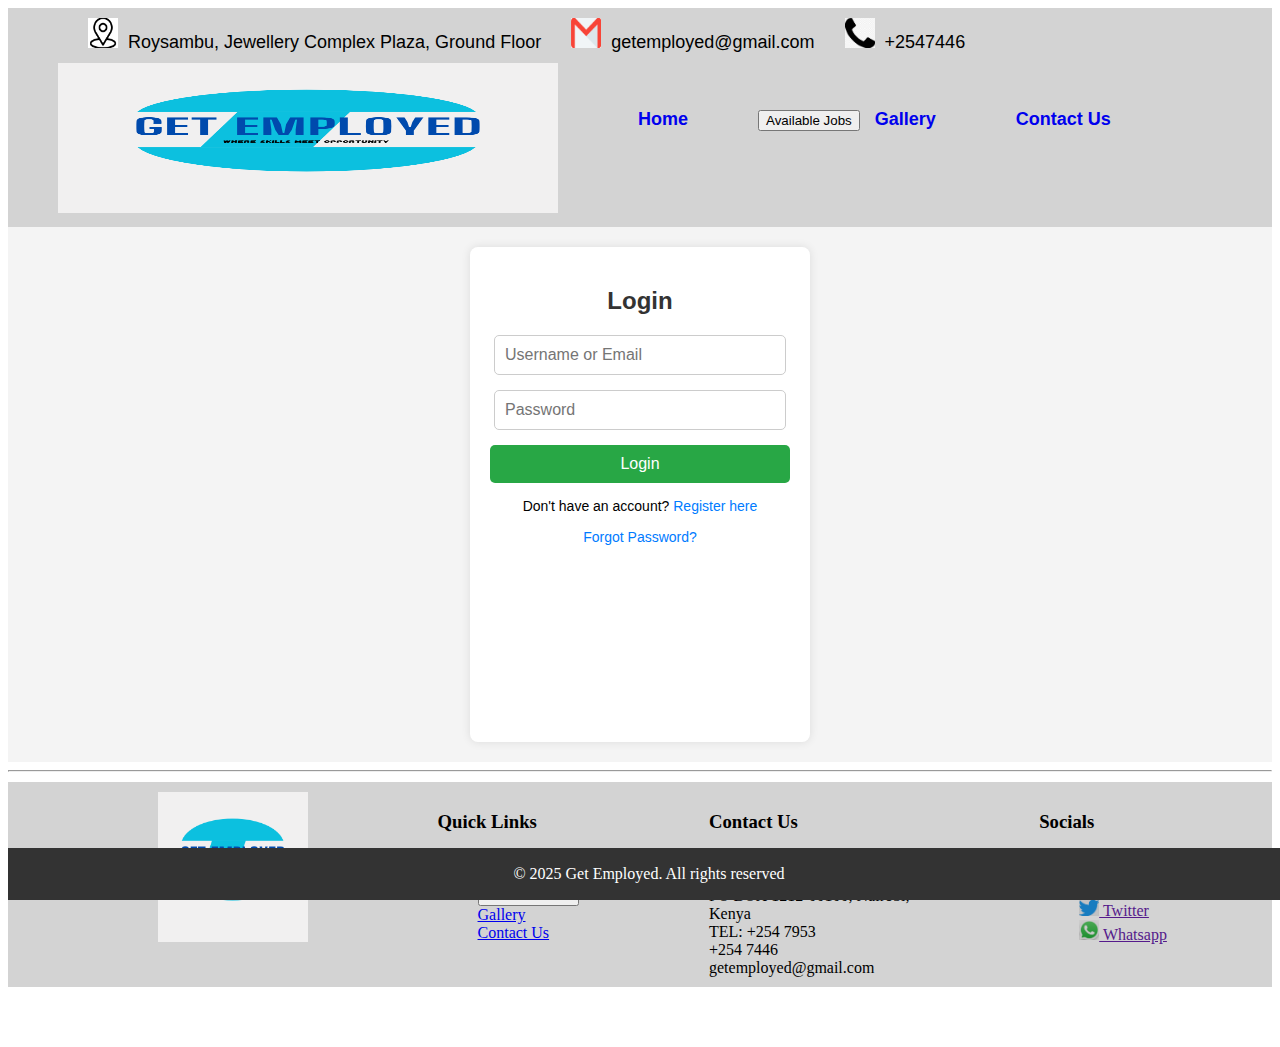
<file: login.html>
<!DOCTYPE html>
<html lang="en">
<head>
    <meta charset="UTF-8">
    <meta name="viewport" content="width=device-width, initial-scale=1.0">
    <title>Login</title>
    <style>
        /* Apply styles for larger screens */
        @media only screen and (min-width: 600px) {
            /* Adjust layout for screens wider than 600px */
            .container {
                width: 80%; /* Adjust as needed */
                margin: 0 auto;
            }
        }

        /* Apply styles for even larger screens */
        @media only screen and (min-width: 900px) {
            /* Adjust layout for screens wider than 900px */
            .container {
                width: 60%; /* Adjust as needed */
            }
        }

        #container{
            display:flex;
            margin-left: 0px;
            background-color: lightgray;
            padding-left: 50px;
            padding-bottom: 10px;
            list-style: none;
        }
        header{
            margin-left: 30px;
            padding-top: 10px;
            font-size: 18px;
            font-family: "Trebuchet MS", "Lucida Sans Unicode", "Lucida Grande", "Lucida Sans", Arial, sans-serif;
        }
        ul{
            list-style: none;
        }

        .dropdown{
            position: relative;
            display: inline-block;
        }
        .cta{
            display: inline-block;
            padding: 10px 20px;
            background-color: skyblue;
            font-size: 15px;
            border: none;
            border-radius: 5px;
            cursor: pointer;
            color: navy;
            font-weight: bold;
            transition: background-color 0.3s ease;
        }
        .cta:hover{
            background-color: blue;
            opacity: 1;
        }
        .dropdown-content{
            display: none;
            position: absolute;
            top: 100%;
            left: 0;
            background-color: #fff;
            border: 1px solid #ccc;
            border-radius: 5px;
            box-shadow: 0 2px 5px rgba(0, 0, 0, 0.3);
            z-index: 1;
            opacity: 0.8;
        }
        .dropdown-content a{
            display: inline-block;
            padding: 10px 20px;
            font-size: 15px;
            color: #333;
            text-decoration: none;
            transition: background-color 0.3s ease;
        }
        .dropdown-content a:hover{
            background-color: #f2f2f2;
        }
        .dropdown:hover .dropdown-content{
            display: block;
        }
        bar{
            margin-top: 30px;
            background-color: skyblue;
            text-align: center;
            padding-left: 5px;
            padding: 5px;
            border-radius: 5px;
            margin-left: 0px;

        }
        #bar ul li{
             display: inline-flex; 
        }
        #bar ul li a{
            text-decoration: none;
            font-weight: bold;
            padding-left: 5px;
            padding-right: 15px;
            padding-bottom: 10px;
            padding-top: 10px;
            transition: 500ms;
            margin-left: 5px;
            margin-right: 50px;
            margin-bottom: 20px;
        }
        #active{
            background-color: red;
            color: yellow;
            border-radius: 5px;
        }
        #bar ul li a:hover{
            background-color: blue;
            color: white;
            transition: 500ms;
            border-radius: 10px;
        }

        .foot{
    background-color: #333;
    color:#fff;
    text-align: center;
    margin-top: 10px;
    padding: 1px;
    position: fixed;
    bottom: 0;
    width: 100%;
}
.con{
            display:flex;
            margin-left: 0px;
            background-color: lightgray;
            padding-left: 20px;
            margin-bottom: 0px;
            list-style: none;
            margin-top: 10px;
            justify-content: space-evenly;
            margin-bottom: 60px;
            
        }
        footer{
            padding-top: 10px;
            padding-left: 25px;
            padding-bottom: 10px;
        }
        #body {
            font-family: Arial, sans-serif;
            background-color: #f4f4f4;
            display: flex;
            justify-content: center;
            align-items: top;
            height: 55vh;
            margin: 0;
            padding-bottom: 20px;
            padding-top: 20px;
        }
        .login-contain {
            background-color: #fff;
            padding: 20px;
            border-radius: 8px;
            box-shadow: 0 0 10px rgba(0, 0, 0, 0.1);
            width: 300px;
            text-align: center;
        }
        .login-contain h2 {
            margin-bottom: 20px;
            color: #333;
        }
        .login-contain input {
            width: 90%;
            padding: 10px;
            margin-bottom: 15px;
            border: 1px solid #ccc;
            border-radius: 5px;
            font-size: 16px;
        }
        .login-contain button {
            width: 100%;
            padding: 10px;
            background-color: #28a745;
            border: none;
            border-radius: 5px;
            color: #fff;
            font-size: 16px;
            cursor: pointer;
        }
        .login-contain button:hover {
            background-color: #218838;
        }
        .login-contain p {
            margin-top: 15px;
            font-size: 14px;
        }
        .login-contain a {
            color: #007bff;
            text-decoration: none;
        }
        .login-contain a:hover {
            text-decoration: underline;
        }
    </style>
</head>
<body>
    <div id="container">
        <header><img src="pics/location.png" width="30px" height="30px" >&nbsp Roysambu, Jewellery Complex Plaza, Ground Floor</header>
        <header><img src="pics/mail.png.png" width="30px" height="30px" >&nbsp getemployed@gmail.com </header>
        <header><img src="pics/tel.png.png" width="30px" height="30px" >&nbsp +2547446</header>
    </div>
    <div id="container">
        <div class="img">
    <a href="pics/2.png"><img src="pics/2.png" width="500px" height="150px" class="img"></a></div>
    
    <header>
        <div id="bar">
            <ul>
                <li><a href="http://localhost/Exercises/">Home</a></li>
                <li><div>
                    <form method="post" action="jobsearch.php"><p><center>
                        <input type="submit" value="Available Jobs" /></center>
                    </form>
                </div></li> 
                <li><a href="gal1.html">Gallery</a></li>
                <li><a href="contactus.html">Contact Us</a></li>    
            </ul>
        </div>
    </header>
    </div>
<div id="body">
    <div class="login-contain">
        <h2>Login</h2>
        <form id="loginForm">
            <input type="text" id="username" name="username" placeholder="Username or Email" required>
            <input type="password" id="password" name="password" placeholder="Password" required>
            <button type="submit">Login</button>
        </form>
        <p>Don't have an account? <a href="register.html">Register here</a></p>
        <p><a href="forgot_password.php">Forgot Password?</a></p>
    </div>
</div>


    <hr>
    <div class="con">
        <footer>
            <a href="pics/2.png"><img src="pics\2.png" width="150px" height="150px"></a>
        </footer>
        <footer>
            <strong><h3>Quick Links</h3></strong>
            <ul>
                <li><a href="http://localhost/Exercises/">Home</a></li>
                <li><div>
                        <form method="post" action="jobsearch.php">
                            <p><center><input type="submit" value="Available Jobs" /></center>
                        </form>
                    </div>
                </li>       
                <li><a href="gal1.html">Gallery</a></li>
                <li><a href="contactus.html">Contact Us</a></li>
            </ul>
        </footer>
        <footer><strong><h3>Contact Us</h3></strong>
        Get Employed<br>Jewel Complex, Roysambu<br>PO BOX 1212-00100, Nairobi,<br>Kenya<br>TEL: +254 7953<br>+254 7446<br>getemployed@gmail.com
        </footer>
    <footer><strong><h3>Socials</h3></strong>
    <ul>
        <li><a href=""><img src="pics\IG.png.png" width="20px" length="20px"> Instagram</a></li>
        <li><a href=""><img src="pics\fb.png.png" width="20px" length="20px"> Facebook</a></li>
        <li><a href=""><img src="pics\twitt.png.png" width="20px" length="20px"> Twitter</a></li>
        <li><a href=""><img src="pics\app.png.png" width="20px" length="20px"> Whatsapp</a></li>
    </ul></footer>
    </div>
        <div class="foot">
            <p>&copy 2025 Get Employed. All rights reserved</p>
        </div>

    <script>
        // Handle job seeker login form
document.getElementById('loginForm').addEventListener('submit', function (e) {
    e.preventDefault();
    const formData = new FormData(this);
    submitLoginForm(formData);
});

// Handle employer login form
document.getElementById('employerLoginForm').addEventListener('submit', function (e) {
    e.preventDefault();
    const formData = new FormData(this);
    submitLoginForm(formData);
});

// Function to submit login form
function submitLoginForm(formData) {
    fetch('login.php', {
        method: 'POST',
        body: formData
    })
    .then(response => response.json())
    .then(data => {
        if (data.success) {
            window.location.href = data.redirect;
        } else {
            alert(data.message);
        }
    })
    .catch(error => console.error('Error:', error));
}
    </script>
</body>
</html>
</file>
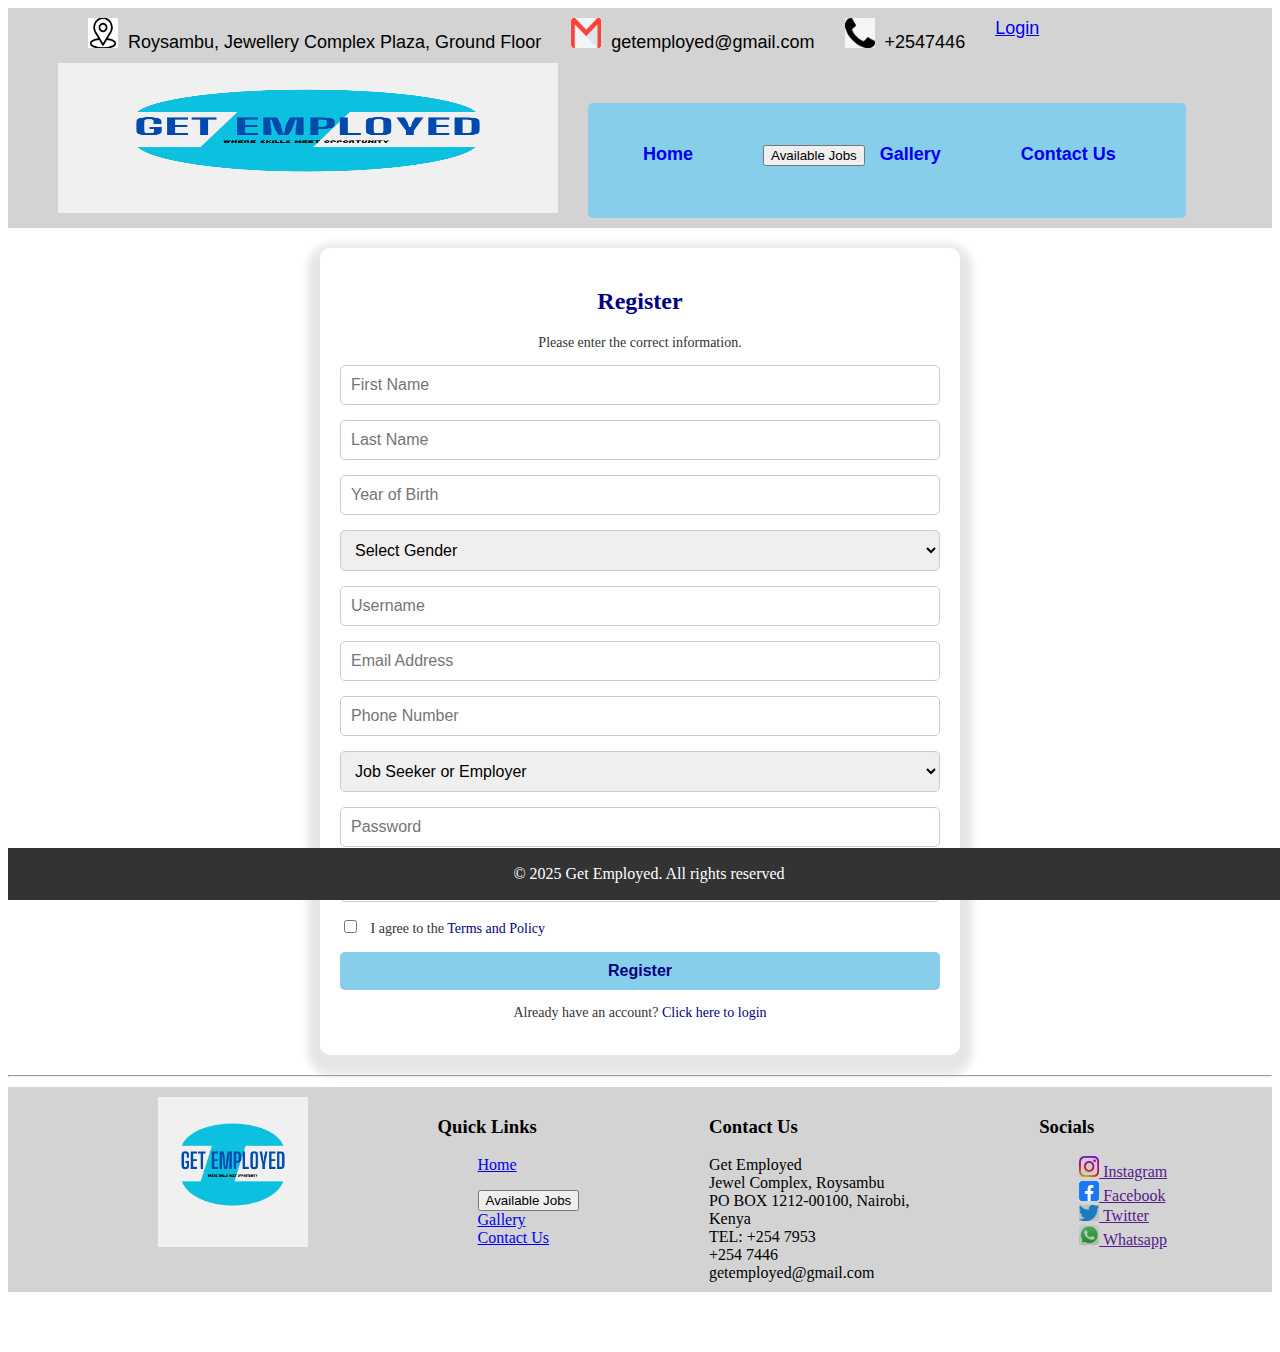
<file: register.html>
<!DOCTYPE html>
<html lang="en">
<head>
    <meta charset="UTF-8">
    <meta name="viewport" content="width=device-width, initial-scale=1.0">
    <title>Document</title>
    <style>
        /* Apply styles for larger screens */
@media only screen and (min-width: 600px) {
    /* Adjust layout for screens wider than 600px */
    .container {
        width: 80%; /* Adjust as needed */
        margin: 0 auto;
    }
}

/* Apply styles for even larger screens */
@media only screen and (min-width: 900px) {
    /* Adjust layout for screens wider than 900px */
    .container {
        width: 60%; /* Adjust as needed */
    }
}

        #container{
            display:flex;
            margin-left: 0px;
            background-color: lightgray;
            padding-left: 50px;
            padding-bottom: 10px;
            list-style: none;
        }
        header{
            margin-left: 30px;
            padding-top: 10px;
            font-size: 18px;
            font-family: "Trebuchet MS", "Lucida Sans Unicode", "Lucida Grande", "Lucida Sans", Arial, sans-serif;
        }
        ul{
            list-style: none;
        }

        .dropdown{
            position: relative;
            display: inline-block;
        }
        .cta{
            display: inline-block;
            padding: 10px 20px;
            background-color: skyblue;
            font-size: 15px;
            border: none;
            border-radius: 5px;
            cursor: pointer;
            color: navy;
            font-weight: bold;
            transition: background-color 0.3s ease;
        }
        .cta:hover{
            background-color: blue;
            opacity: 1;
        }
        .dropdown-content{
            display: none;
            position: absolute;
            top: 100%;
            left: 0;
            background-color: #fff;
            border: 1px solid #ccc;
            border-radius: 5px;
            box-shadow: 0 2px 5px rgba(0, 0, 0, 0.3);
            z-index: 1;
            opacity: 0.8;
        }
        .dropdown-content a{
            display: inline-block;
            padding: 10px 20px;
            font-size: 15px;
            color: #333;
            text-decoration: none;
            transition: background-color 0.3s ease;
        }
        .dropdown-content a:hover{
            background-color: #f2f2f2;
        }
        .dropdown:hover .dropdown-content{
            display: block;
        }
        #bar{
            margin-top: 30px;
            background-color: skyblue;
            text-align: center;
            padding-left: 5px;
            padding: 5px;
            border-radius: 5px;
            margin-left: 0px;

        }
        #bar ul li{
             display: inline-flex; 
        }
        #bar ul li a{
            text-decoration: none;
            font-weight: bold;
            padding-left: 5px;
            padding-right: 15px;
            padding-bottom: 10px;
            padding-top: 10px;
            transition: 500ms;
            margin-left: 5px;
            margin-right: 50px;
            margin-bottom: 20px;
        }
        #active{
            background-color: red;
            color: yellow;
            border-radius: 5px;
        }
        #bar ul li a:hover{
            background-color: blue;
            color: white;
            transition: 500ms;
            border-radius: 10px;
        }

        .foot{
    background-color: #333;
    color:#fff;
    text-align: center;
    margin-top: 10px;
    padding: 1px;
    position: fixed;
    bottom: 0;
    width: 100%;
}
.con{
            display:flex;
            margin-left: 0px;
            background-color: lightgray;
            padding-left: 20px;
            margin-bottom: 0px;
            list-style: none;
            margin-top: 10px;
            justify-content: space-evenly;
            margin-bottom: 60px;
            
            
        }
        footer{
            padding-top: 10px;
            padding-left: 25px;
            padding-bottom: 10px;
        }
        /* Form Container */
#contain {
    max-width: 600px;
    margin: 20px auto;
    padding: 20px;
    background-color: #fff;
    border-radius: 10px;
    box-shadow: 0 8px 8px 12px rgba(0, 0, 0, 0.1);
}

/* Form Heading */
#contain h2 {
    text-align: center;
    font-size: 24px;
    color: navy;
    margin-bottom: 20px;
}

/* Form Input Fields */
#contain input[type="text"],
#contain input[type="email"],
#contain input[type="tel"],
#contain input[type="number"],
#contain input[type="password"],
#contain select {
    width: 100%;
    padding: 10px;
    margin-bottom: 15px;
    border: 1px solid #ccc;
    border-radius: 5px;
    font-size: 16px;
    box-sizing: border-box;
}

#contain input[type="text"]:focus,
#contain input[type="email"]:focus,
#contain input[type="tel"]:focus,
#contain input[type="password"]:focus,
#contain select:focus {
    border-color: skyblue;
    outline: none;
    box-shadow: 0 0 5px rgba(135, 206, 235, 0.5);
}

/* Company Field (Initially Hidden) */
#companyField {
    display: none;
}

/* Terms and Policy Checkbox */
#contain label {
    display: block;
    margin-bottom: 15px;
    font-size: 14px;
    color: #333;
}

#contain label input[type="checkbox"] {
    margin-right: 10px;
}

#contain label a {
    color: navy;
    text-decoration: none;
}

#contain label a:hover {
    text-decoration: underline;
}

/* Submit Button */
#contain button[type="submit"] {
    width: 100%;
    padding: 10px;
    background-color: skyblue;
    border: none;
    border-radius: 5px;
    font-size: 16px;
    color: navy;
    font-weight: bold;
    cursor: pointer;
    transition: background-color 0.3s ease;
}

#contain button[type="submit"]:hover {
    background-color: blue;
    color: white;
}

/* Login Link */
#contain p {
    text-align: center;
    margin-top: 15px;
    font-size: 14px;
    color: #333;
}

#contain p a {
    color: navy;
    text-decoration: none;
}

#contain p a:hover {
    text-decoration: underline;
}
    </style>
</head>
<body>
    <div id="container" bgcolor="mint">
        <header><img src="pics/location.png" width="30px" height="30px" >&nbsp Roysambu, Jewellery Complex Plaza, Ground Floor</header>
        <header><img src="pics/mail.png.png" width="30px" height="30px" >&nbsp getemployed@gmail.com </header>
        <header><img src="pics/tel.png.png" width="30px" height="30px" >&nbsp +2547446</header>
        <header><a href="login.html">Login</a></header>
    </div>
    <div id="container">
        <div class="img">
    <a href="pics/2.png"><img src="pics/2.png" width="500px" height="150px" class="img"></a></div>
    
    <header>
        <div id="bar">
            <ul>
                <li><a href="http://localhost/Exercises/">Home</a></li>
                <li><div>
                    <form method="post" action="jobsearch.php"><p><center>
                        <input type="submit" value="Available Jobs" /></center>
                    </form>
                </div></li> 
                <li><a href="gal1.html">Gallery</a></li>
                <li><a href="contactus.html">Contact Us</a></li>    
            </ul>
        </div>
    </header>
    </div>
    


    <div id="contain">
        <form action="register.php" method="post" onsubmit="return validateForm()">
            
            <h2>Register</h2>
            <p>Please enter the correct information.</p>
            <input type="text" name="firstName" placeholder="First Name" required>
            <input type="text" name="lastName" placeholder="Last Name" required>
            <input type="text" name="yob" maxlength="4" placeholder="Year of Birth" oninput="this.value = this.value.replace(/[^0-9]/g, '');" onblur="validateYearOfBirth(this)" required>
            <select name="gender" required>
                <option value="">Select Gender</option>
                <option value="male">Male</option>
                <option value="female">Female</option>
                <option value="intersex">Intersex</option>
            </select>
            <input type="text" name="username" placeholder="Username" required>
            <input type="email" name="email" placeholder="Email Address" required>
            <input type="tel" name="phone" placeholder="Phone Number" maxlength="10" oninput="this.value = this.value.replace(/[^0-9]/g, '');" required>
            <select name="userType" onchange="toggleCompanyField(this)" required>
                <option value="">Job Seeker or Employer</option>
                <option value="jobSeeker">Job Seeker</option>
                <option value="employer">Employer</option>
            </select>
            <input type="text" name="company" id="companyField" placeholder="Company Name" style="display:none;">
            <input type="password" name="password" placeholder="Password" required>
            <input type="password" name="confirmPassword" placeholder="Confirm Password" required>
            <label>
                <input type="checkbox" name="terms" required> I agree to the <a href="terms.html">Terms and Policy</a>
            </label>
            <button type="submit">Register</button>
            <p>Already have an account? <a href="login.html">Click here to login</a></p>
        </form>
    </div>






    <hr>
    <div class="con">
        <footer>
            <a href="pics/2.png"><img src="pics\2.png" width="150px" height="150px"></a>
        </footer>
        <footer>
            <strong><h3>Quick Links</h3></strong>
            <ul>
                <li><a href="http://localhost/Exercises/">Home</a></li>
                <li><div>
                        <form method="post" action="jobsearch.php">
                            <p><center><input type="submit" value="Available Jobs" /></center>
                        </form>
                    </div>
                </li>       
                <li><a href="gal1.html">Gallery</a></li>
                <li><a href="contactus.html">Contact Us</a></li>
            </ul>
        </footer>
        <footer><strong><h3>Contact Us</h3></strong>
        Get Employed<br>Jewel Complex, Roysambu<br>PO BOX 1212-00100, Nairobi,<br>Kenya<br>TEL: +254 7953<br>+254 7446<br>getemployed@gmail.com
        </footer>
    <footer><strong><h3>Socials</h3></strong>
    <ul>
        <li><a href=""><img src="pics\IG.png.png" width="20px" length="20px"> Instagram</a></li>
        <li><a href=""><img src="pics\fb.png.png" width="20px" length="20px"> Facebook</a></li>
        <li><a href=""><img src="pics\twitt.png.png" width="20px" length="20px"> Twitter</a></li>
        <li><a href=""><img src="pics\app.png.png" width="20px" length="20px"> Whatsapp</a></li>
    </ul></footer>
    </div>
        <div class="foot">
            <p>&copy 2025 Get Employed. All rights reserved</p>
        </div>






        <script>
            function toggleCompanyField(select) {
                var companyField = document.getElementById('companyField');
                companyField.style.display = select.value === 'employer' ? 'block' : 'none';
            }
    
            function validateForm() {
                var password = document.querySelector('input[name="password"]').value;
                var confirmPassword = document.querySelector('input[name="confirmPassword"]').value;
                if (password !== confirmPassword) {
                    alert('Passwords do not match.');
                    return false;
                }
                // Add more password validation if needed
                return true;
            }

            function validateYearOfBirth(input) {
    const currentYear = new Date().getFullYear(); // Get the current year
    const minYear = currentYear - 70; // Minimum allowed year (current year - 70)
    const maxYear = currentYear - 18; // Maximum allowed year (current year - 18)

    // Get the entered year of birth
    const yearOfBirth = parseInt(input.value, 10);

    // Check if the year is within the valid range
    if (yearOfBirth < minYear || yearOfBirth > maxYear) {
        alert(`Year of birth must be between ${minYear} and ${maxYear}.`);
        input.value = ''; // Clear the input if invalid
        input.focus(); // Focus on the input field for correction
    }
}
        </script>
</body>
</html>
</file>
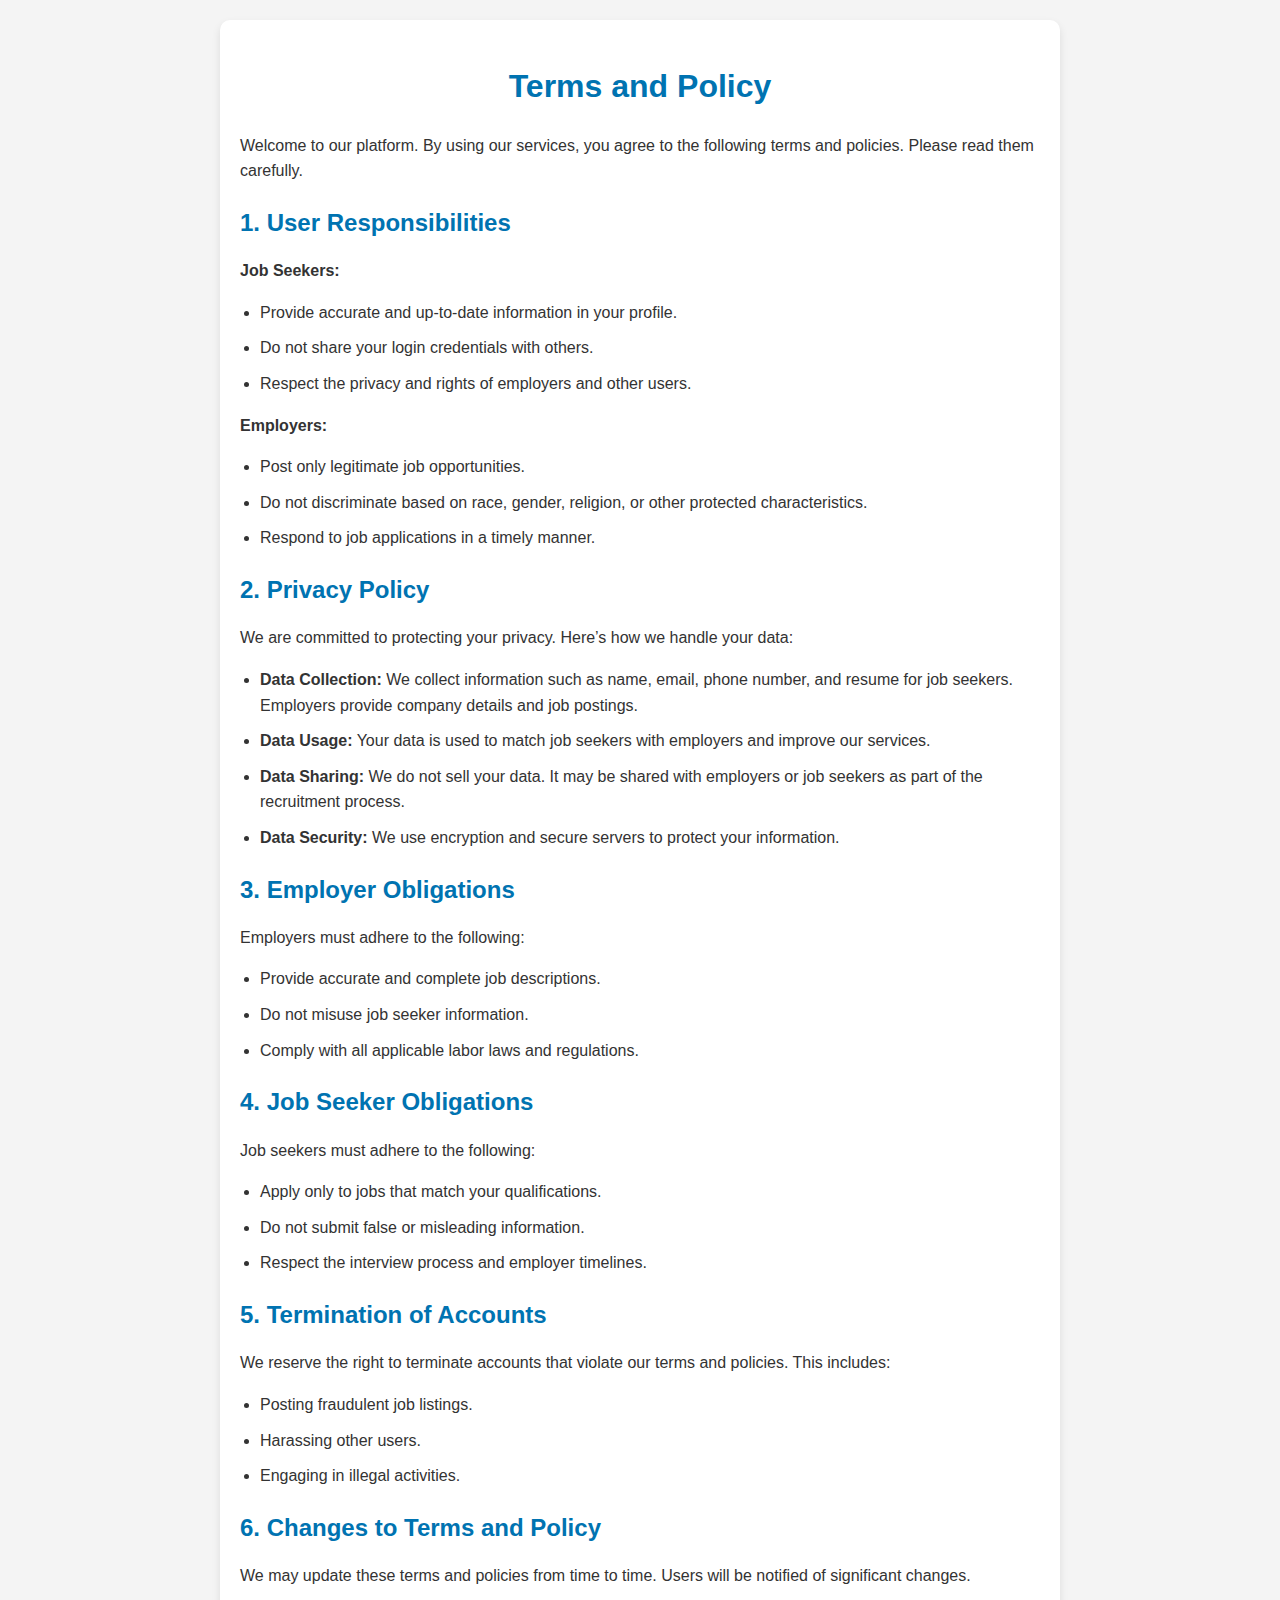
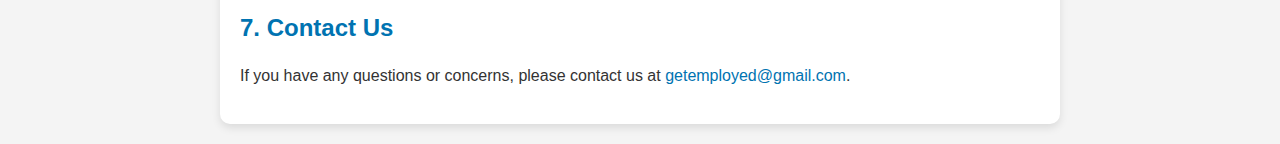
<file: terms.html>
<!DOCTYPE html>
<html lang="en">
<head>
    <meta charset="UTF-8">
    <meta name="viewport" content="width=device-width, initial-scale=1.0">
    <title>Terms and Policy</title>
    <link rel="stylesheet" href="styles.css"> <!-- Link to your CSS file -->
    <style>
        /* General Styles */
body {
    font-family: Arial, sans-serif;
    background-color: #f4f4f4;
    color: #333;
    line-height: 1.6;
    margin: 0;
    padding: 0;
}

.terms-container {
    background-color: #fff;
    max-width: 800px;
    margin: 20px auto;
    padding: 20px;
    border-radius: 10px;
    box-shadow: 0 4px 8px rgba(0, 0, 0, 0.1);
}

h1 {
    text-align: center;
    color: #0073b1;
    margin-bottom: 20px;
}

h2 {
    color: #0073b1;
    margin-top: 20px;
    margin-bottom: 10px;
}

p {
    margin-bottom: 15px;
}

ul {
    margin-bottom: 15px;
    padding-left: 20px;
}

ul li {
    margin-bottom: 10px;
}

a {
    color: #0073b1;
    text-decoration: none;
}

a:hover {
    text-decoration: underline;
}
    </style>
</head>
<body>
    <div class="terms-container">
        <h1>Terms and Policy</h1>
        <p>Welcome to our platform. By using our services, you agree to the following terms and policies. Please read them carefully.</p>

        <section>
            <h2>1. User Responsibilities</h2>
            <p><strong>Job Seekers:</strong></p>
            <ul>
                <li>Provide accurate and up-to-date information in your profile.</li>
                <li>Do not share your login credentials with others.</li>
                <li>Respect the privacy and rights of employers and other users.</li>
            </ul>
            <p><strong>Employers:</strong></p>
            <ul>
                <li>Post only legitimate job opportunities.</li>
                <li>Do not discriminate based on race, gender, religion, or other protected characteristics.</li>
                <li>Respond to job applications in a timely manner.</li>
            </ul>
        </section>

        <section>
            <h2>2. Privacy Policy</h2>
            <p>We are committed to protecting your privacy. Here’s how we handle your data:</p>
            <ul>
                <li><strong>Data Collection:</strong> We collect information such as name, email, phone number, and resume for job seekers. Employers provide company details and job postings.</li>
                <li><strong>Data Usage:</strong> Your data is used to match job seekers with employers and improve our services.</li>
                <li><strong>Data Sharing:</strong> We do not sell your data. It may be shared with employers or job seekers as part of the recruitment process.</li>
                <li><strong>Data Security:</strong> We use encryption and secure servers to protect your information.</li>
            </ul>
        </section>

        <section>
            <h2>3. Employer Obligations</h2>
            <p>Employers must adhere to the following:</p>
            <ul>
                <li>Provide accurate and complete job descriptions.</li>
                <li>Do not misuse job seeker information.</li>
                <li>Comply with all applicable labor laws and regulations.</li>
            </ul>
        </section>

        <section>
            <h2>4. Job Seeker Obligations</h2>
            <p>Job seekers must adhere to the following:</p>
            <ul>
                <li>Apply only to jobs that match your qualifications.</li>
                <li>Do not submit false or misleading information.</li>
                <li>Respect the interview process and employer timelines.</li>
            </ul>
        </section>

        <section>
            <h2>5. Termination of Accounts</h2>
            <p>We reserve the right to terminate accounts that violate our terms and policies. This includes:</p>
            <ul>
                <li>Posting fraudulent job listings.</li>
                <li>Harassing other users.</li>
                <li>Engaging in illegal activities.</li>
            </ul>
        </section>

        <section>
            <h2>6. Changes to Terms and Policy</h2>
            <p>We may update these terms and policies from time to time. Users will be notified of significant changes.</p>
        </section>

        <section>
            <h2>7. Contact Us</h2>
            <p>If you have any questions or concerns, please contact us at <a href="mailto:getemployed@gmail.com">getemployed@gmail.com</a>.</p>
        </section>
    </div>
</body>
</html>
</file>
<file: style.css>
/* Scoped styles to avoid interference */
.job-page {
    font-family: Arial, sans-serif;
    margin: 0;
    padding: 0;
    display: flex;
    justify-content: flex-start;
    align-items: flex-start;
    background-color: #f4f4f4;
}

.job-page .container {
    width: 200%;
    margin: 20px;
    padding: 20px;
    background-color: #fff;
    box-shadow: 0 0 10px rgba(0, 0, 0, 0.1);
}

.job-page h1 {
    text-align: center; /* Fixed typo: 'cebter' to 'center' */
}

.job-page .job-listings {
    display: flex;
    flex-wrap: wrap;
    gap: 10px;
}

.job-page .job-listings a {
    flex: 1 1 calc(50% - 10px); /* 2 items per row */
    color: #007bff; /* Link color */
    text-decoration: none; /* Remove underline */
    font-size: 16px;
    transition: color 0.3s ease; /* Smooth color transition on hover */
}

.job-page .job-listings a:hover {
    color: #0056b3; /* Darker blue on hover */
    text-decoration: underline; /* Add underline on hover */
}

.job-page #see-more {
    display: block;
    margin: 20px auto;
    padding: 10px 20px;
    background-color: #28a745;
    color: white;
    border: none;
    border-radius: 5px;
    cursor: pointer;
    font-size: 16px;
}

.job-page #see-more:hover {
    background-color: #218838;
}

/* Style for the job photo */
.job-page .job-photo {
    width: 300px; /* Set a specific width */
    height: 200px; /* Set a specific height */
    object-fit: cover; /* Ensure the image covers the area without distortion */
    border-radius: 5px; /* Optional: Add rounded corners */
    margin-top: 10px; /* Optional: Add some spacing */
}

/* Subscription Container Styles */
.subscription-container {
    width: 80%;
    margin: 20px;
    padding: 20px;
    background-color: #fff;
    box-shadow: 0 0 10px rgba(0, 0, 0, 0.1);
    text-align: center;
}

.subscription-container h2 {
    text-align: center;
    margin-bottom: 20px;
}

.subscription-container form {
    display: flex;
    flex-direction: column;
    gap: 10px;
}

.subscription-container input[type="email"] {
    padding: 10px;
    border: 1px solid #ccc;
    border-radius: 5px;
    font-size: 16px;
}

.subscription-container button {
    padding: 10px;
    background-color: #28a745;
    color: white;
    border: none;
    border-radius: 5px;
    cursor: pointer;
    font-size: 16px;
}

.subscription-container button:hover {
    background-color: #218838;
}

#subscription-message {
    text-align: center;
    margin-top: 10px;
    color: #28a745;
}

/* Hire Button Styles */
.hire-button {
    display: inline-block;
    padding: 10px 20px;
    background-color: #007bff;
    color: white;
    text-decoration: none;
    border-radius: 5px;
    font-size: 16px;
    transition: background-color 0.3s ease;
}

.hire-button:hover {
    background-color: #0056b3;
}

/* Wrapper for Side-by-Side Containers */
.containers-wrapper {
    display: block;
    justify-content: right;
    align-items: flex-start;
    width: 100%;
    margin: 20px 0;
}
h1 {
    text-align: center;
    margin-bottom: 20px;
}

/* Table Styles */
#job-table {
    width: 100%;
    border-collapse: collapse;
}

#job-table td {
    padding: 10px;
    border: 1px solid #ddd;
    text-align: center;
    vertical-align: top;
    width: 100%;
}

#job-table tr {
    display: flex;
    flex-wrap: wrap;
    justify-content: space-between;
    margin-bottom: 10px;
    background-color: #f9f9f9;
    border-radius: 5px;
    box-shadow: 0 0 5px rgba(0, 0, 0, 0.1);
}

#job-table tr:hover {
    background-color: #f1f1f1;
}

#job-table a {
    text-decoration: none;
    color: #333;
}

#job-table img {
    width: 100px;
    height: 100px;
    object-fit: cover;
    border-radius: 5px;
}

#job-table .job-info {
    margin-top: 10px;
}

#job-table .job-info p {
    margin: 5px 0;
}
/* Style for the main container */
/* Style for the getjobs container */
.getjobs {
    background-color: #f4f4f4; /* Light gray background */
    padding: 20px; /* Add some padding */
    border-radius: 10px; /* Rounded corners */
    margin: 20px auto; /* Center the container */
    max-width: 100%; /* Limit the width */
    display: flex;
    gap: 50px;
}

/* Style for the getjobs1 container */
.getjobs1 {
    background-color: #ffffff; /* White background */
    padding: 15px; /* Add some padding */
    border-radius: 8px; /* Rounded corners */
    margin-bottom: 20px; /* Space between getjobs1 sections */
    box-shadow: 0 4px 8px rgba(0, 0, 0, 0.1); /* Add a subtle shadow */
    max-width: 50%;
}

/* Style for the getjobs2 container */
.getjobs2 {
    background-color: #e0f7fa; /* Light blue background */
    padding: 10px; /* Add some padding */
    border-radius: 5px; /* Rounded corners */
    margin-bottom: 10px; /* Space between getjobs2 sections */
    display: inline-block; /* Display side by side */
    width: 100%; /* Set width to fit two side by side */
    box-sizing: border-box; /* Include padding in width calculation */
}

/* Add margin between side-by-side getjobs2 sections */
.getjobs2:not(:last-child) {
    margin-right: 44%; /* Add space between the two getjobs2 sections */
}

/* Style for headings and paragraphs */
.getjobs h3 {
    color: #333; /* Dark gray text */
    margin-bottom: 10px; /* Space below the heading */
}

.getjobs p {
    color: #555; /* Medium gray text */
    line-height: 1.6; /* Improve readability */
}

.getjobs h4 {
    color: #00796b; /* Teal color for the author name */
    margin-top: 10px; /* Space above the author name */
}

.getjobs p:last-child {
    color: #777; /* Light gray text for the email */
    font-size: 16px; /* Smaller font size for the email */
}
</file>
<file: jobseeker_account.css>
body {
    font-family: Arial, sans-serif;
    margin: 0;
    padding: 0;
    background-color: #f4f4f4;
}

header {
    background-color: #333;
    color: #fff;
    padding: 10px 20px;
    text-align: center;
}

header h1 {
    margin: 0;
}

#logoutBtn {
    background-color: #f44336;
    color: white;
    border: none;
    padding: 10px 20px;
    cursor: pointer;
}

nav ul {
    list-style-type: none;
    padding: 0;
    background-color: #444;
    overflow: hidden;
    margin: 0;
}

nav ul li {
    float: left;
}

nav ul li a {
    display: block;
    color: white;
    text-align: center;
    padding: 14px 20px;
    text-decoration: none;
}

nav ul li a:hover {
    background-color: #555;
}

main {
    padding: 20px;
}

section {
    margin-bottom: 20px;
}

h2 {
    color: #333;
}
</file>
<file: styles.css>
#profileContent {
    background-color: #fff;
    padding: 20px;
    border: 1px solid #ddd;
    border-radius: 5px;
    box-shadow: 0 2px 4px rgba(0, 0, 0, 0.1);
    margin-bottom: 20px;
}

#profileContent img {
    width: 100px;
    height: 100px;
    border-radius: 50%;
    object-fit: cover;
}

#profilePhotoForm {
    margin-top: 20px;
}

#profilePhotoForm input[type="file"] {
    margin-bottom: 10px;
}

#profilePhotoForm button {
    background-color: #0073b1;
    color: #fff;
    border: none;
    padding: 10px 20px;
    cursor: pointer;
    border-radius: 5px;
}

#profilePhotoForm button:hover {
    background-color: #005f8d;
}
</file>
